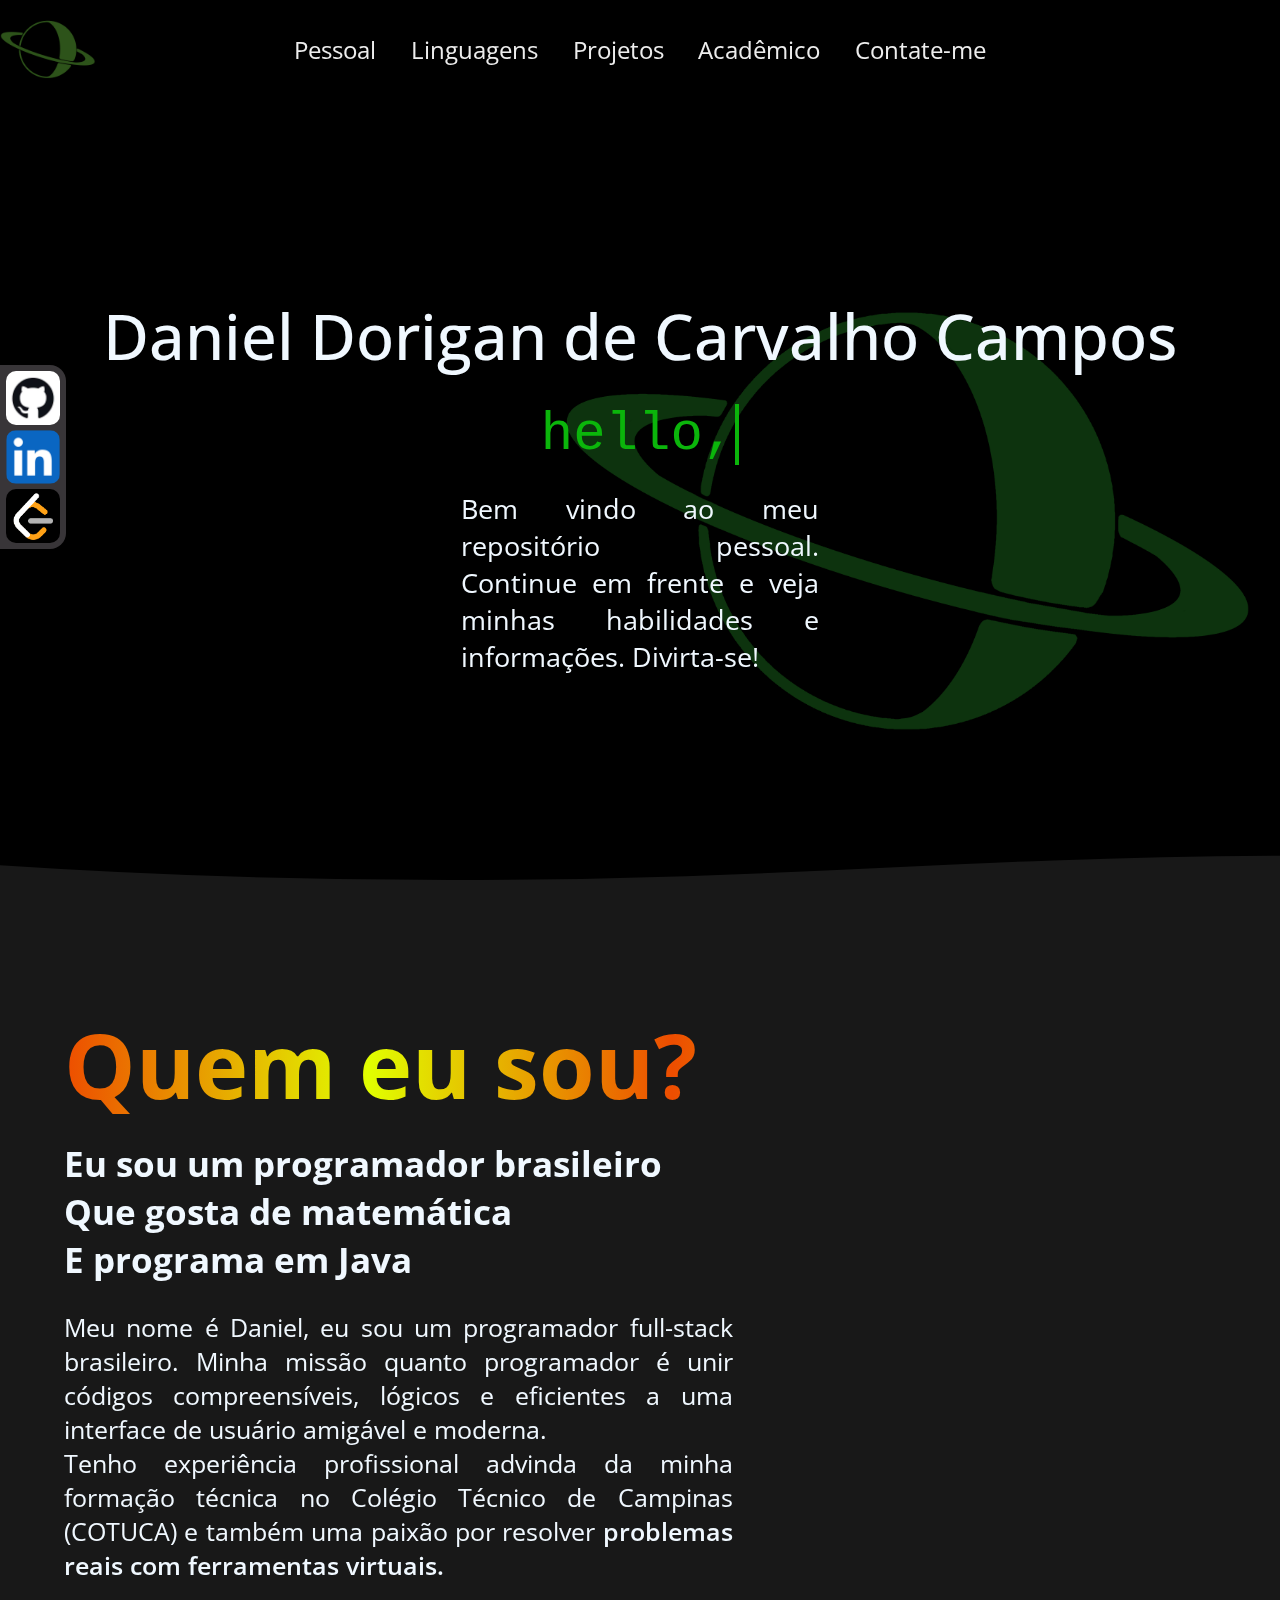
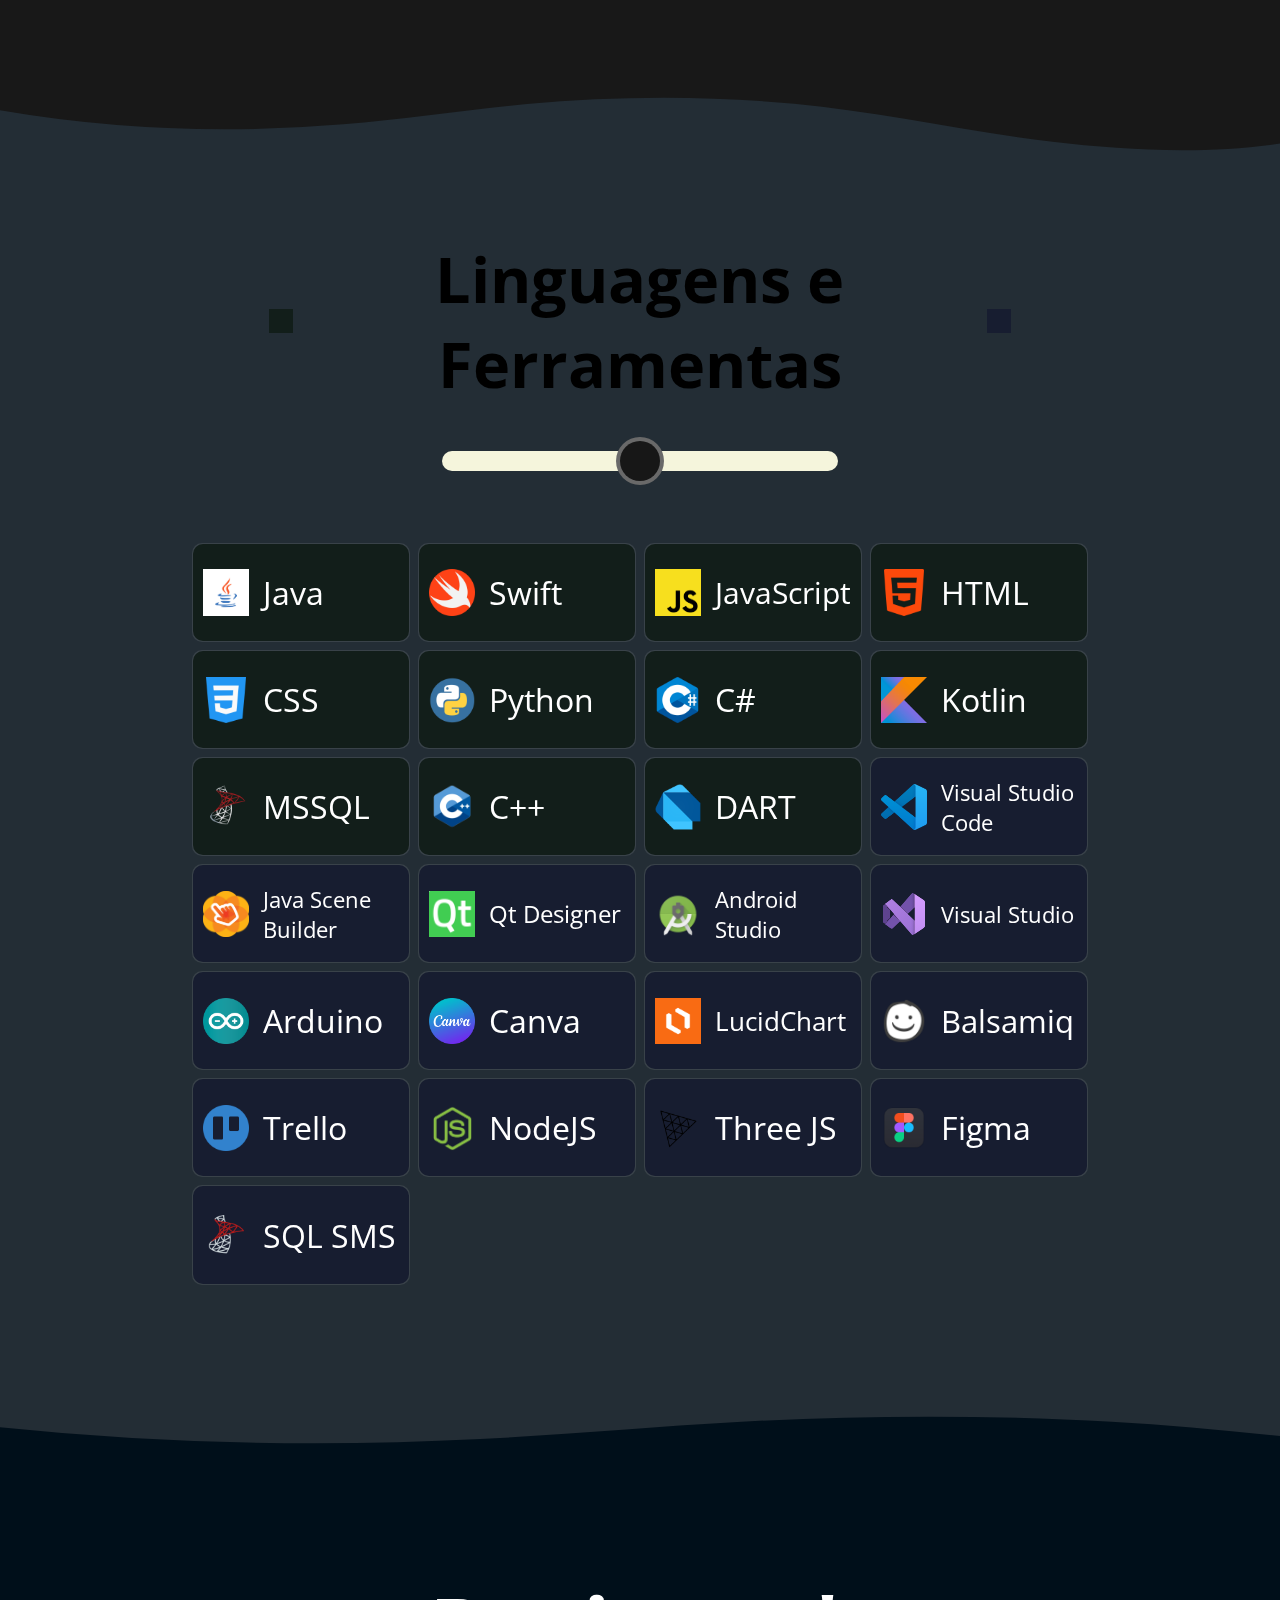
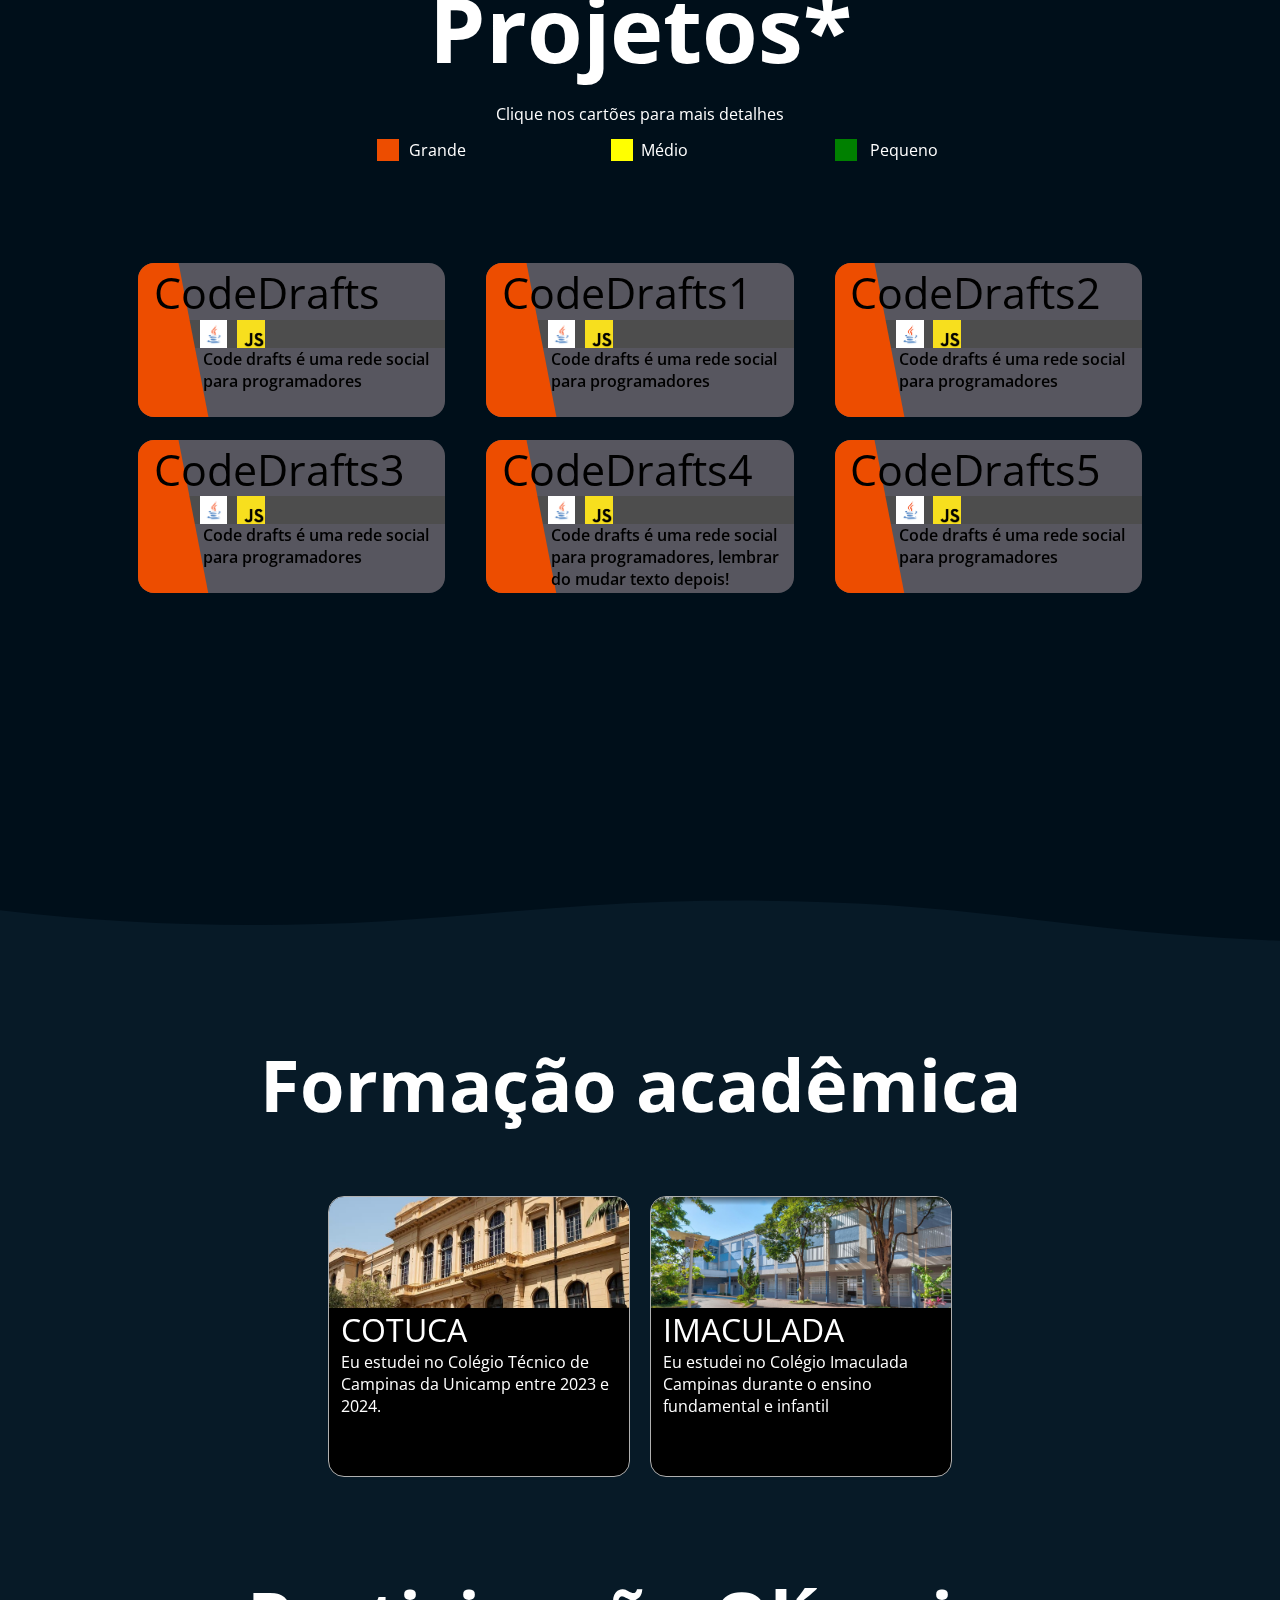
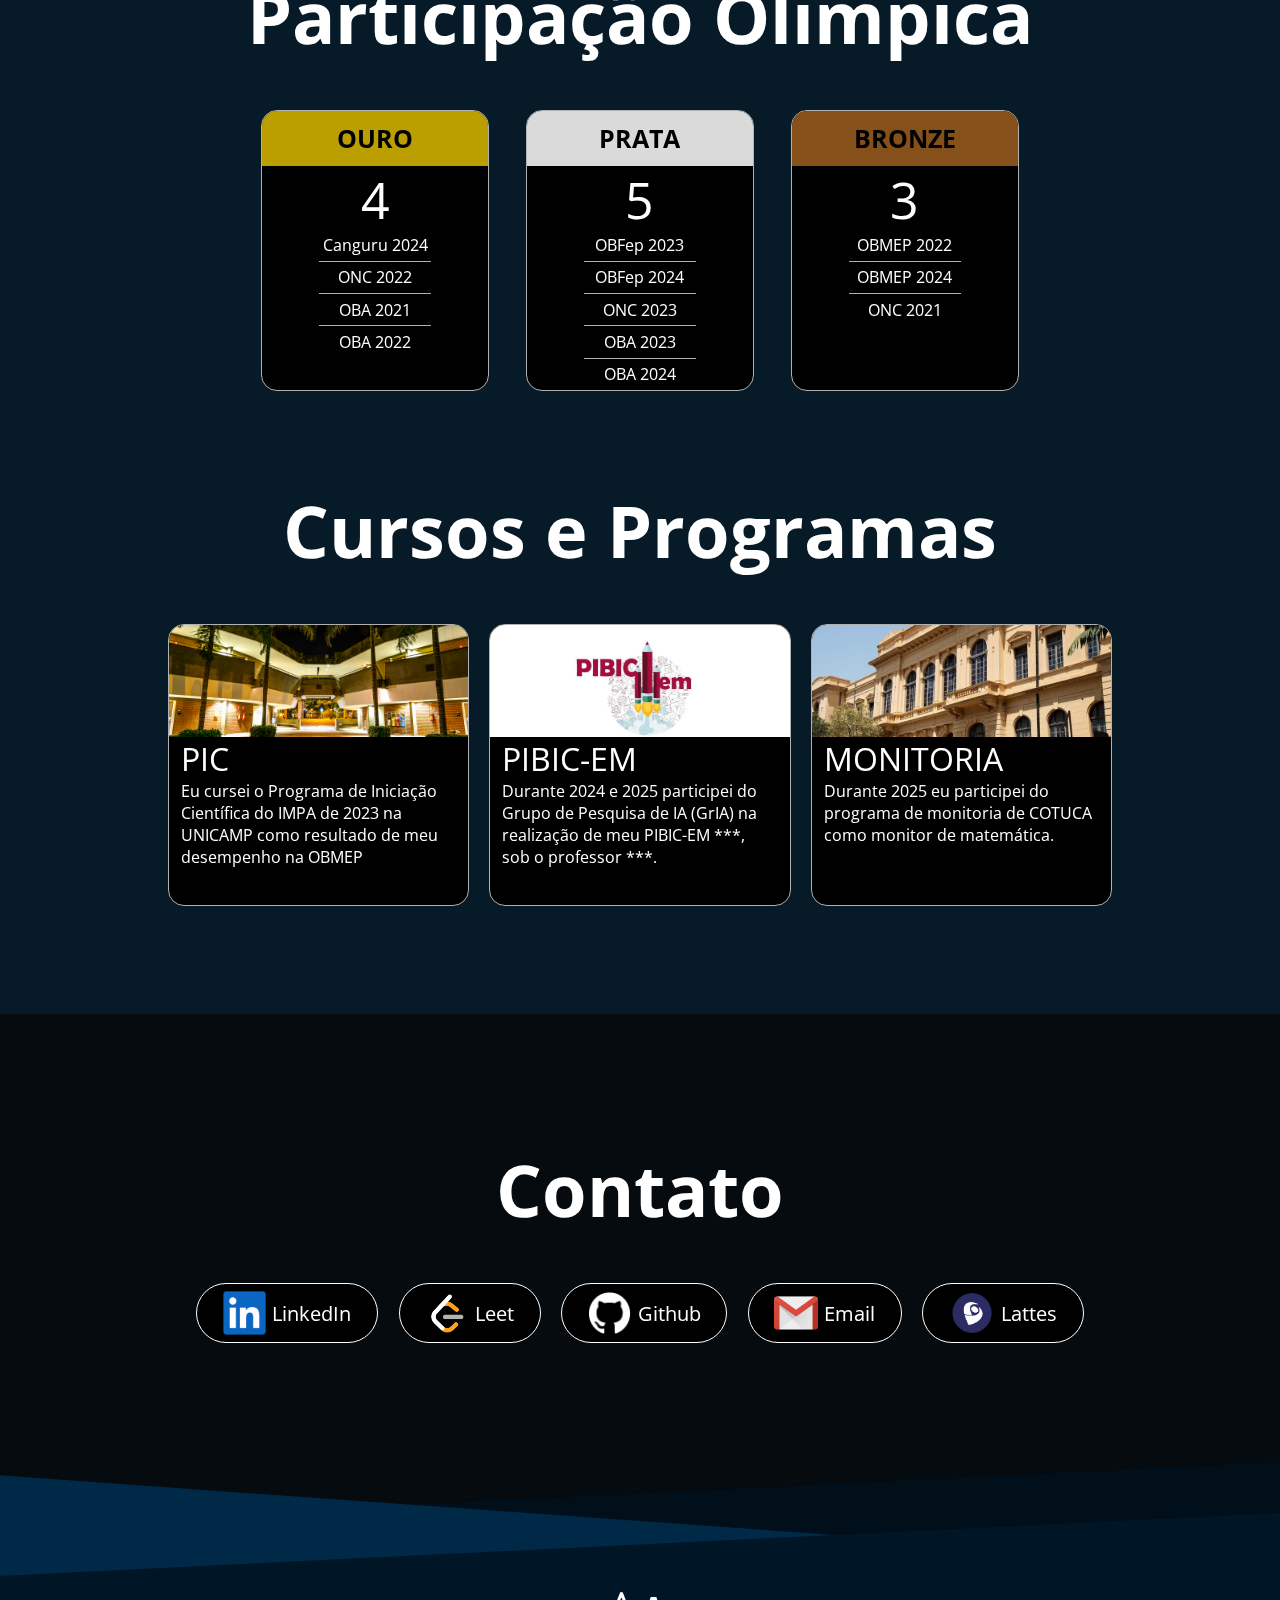
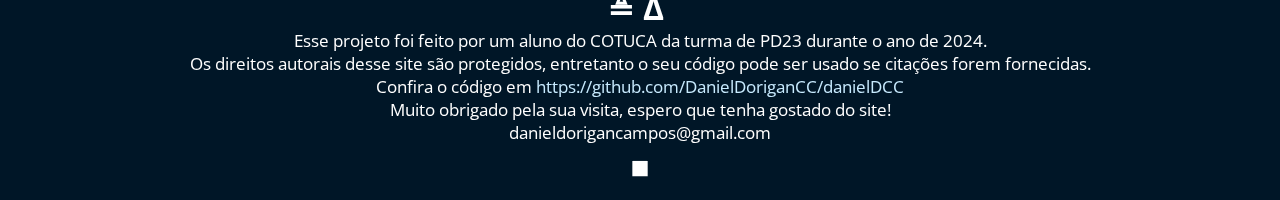
<file: index.html>
<!DOCTYPE html>
<html lang="en">
<head>
    <meta charset="UTF-8">
    <meta name="viewport" content="width=device-width, initial-scale=1.0">
    <title>Redirecionando você</title>
</head>
<body>
    <h1>Haja curiosidade para chegar nessa página</h1>
    <a href="./html/index.html">Vá para a página principal!</a>
    <script src="./redirect.js"></script>

    <!-- se algum dia eu for colocar algum código secreto nesse site, ele será 34314, sinta-se privilegiado por sua curiosidade! -->
</body>
</html>
</file>
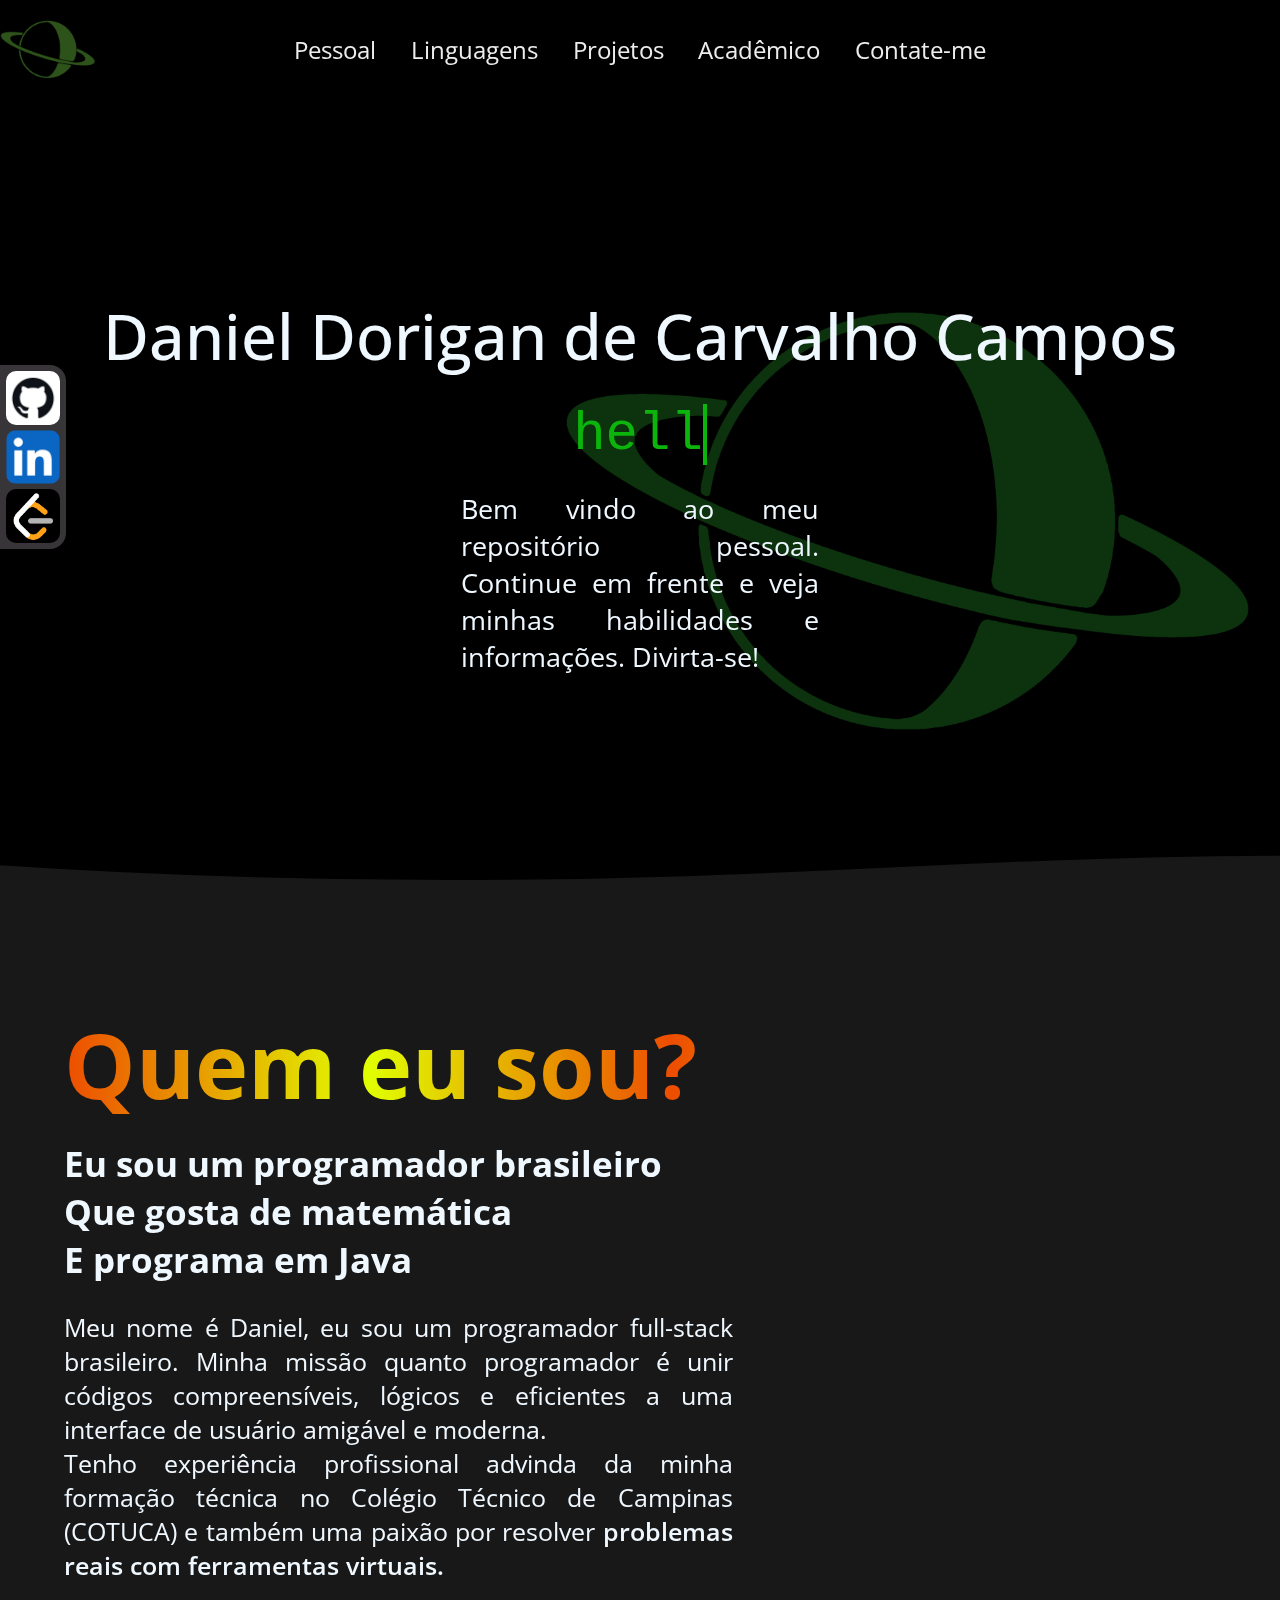
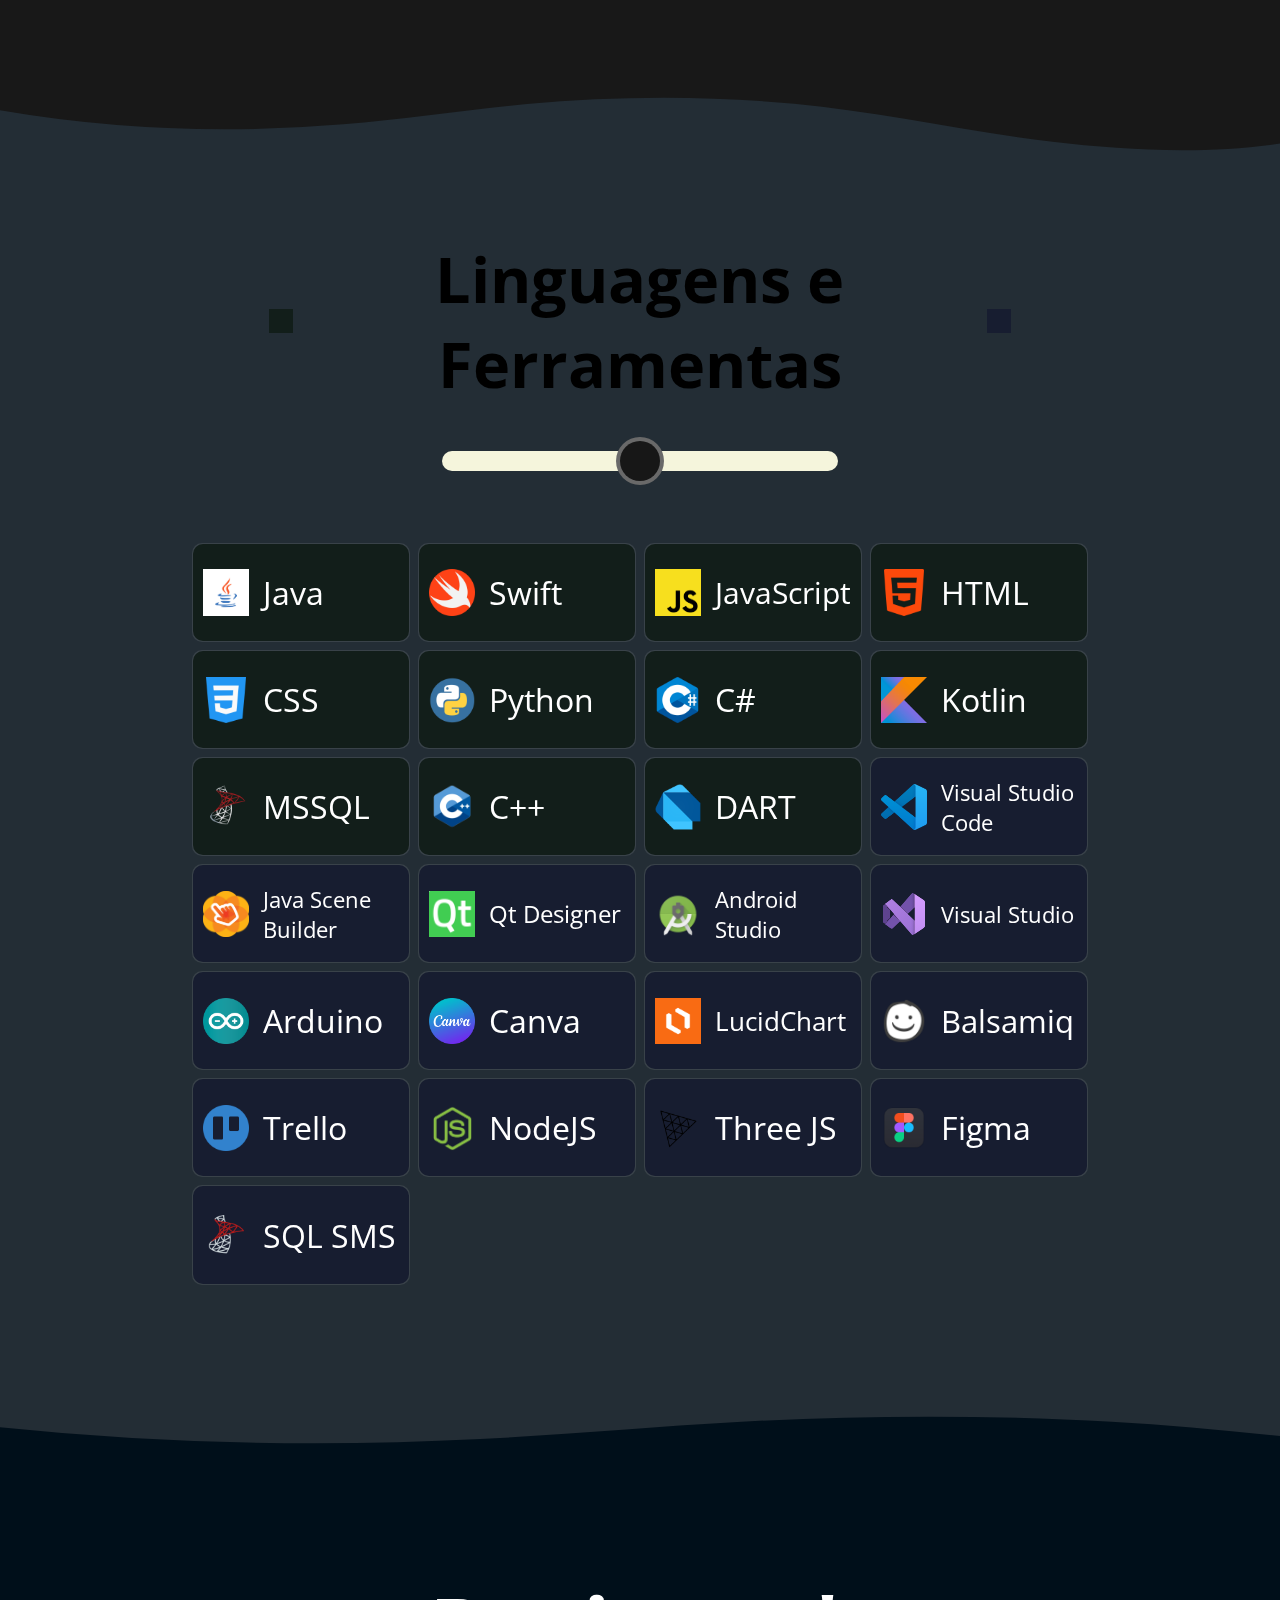
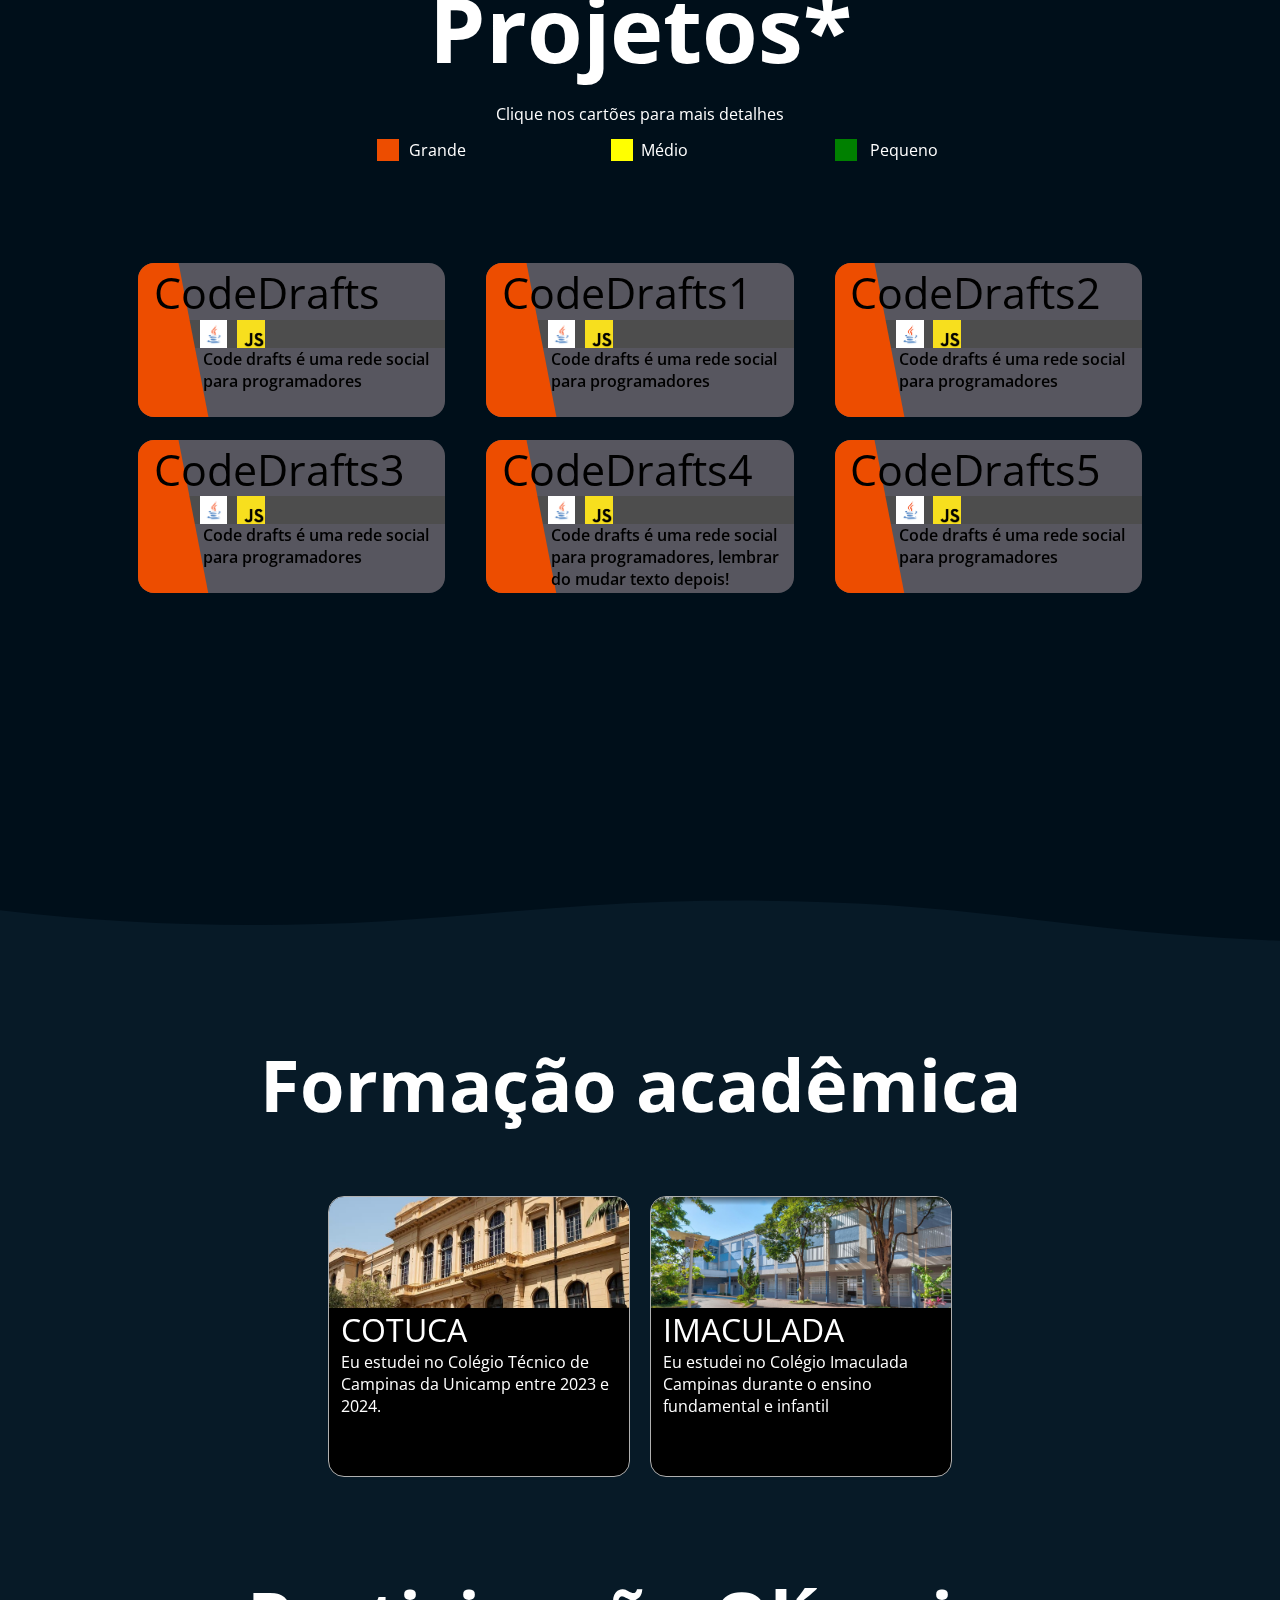
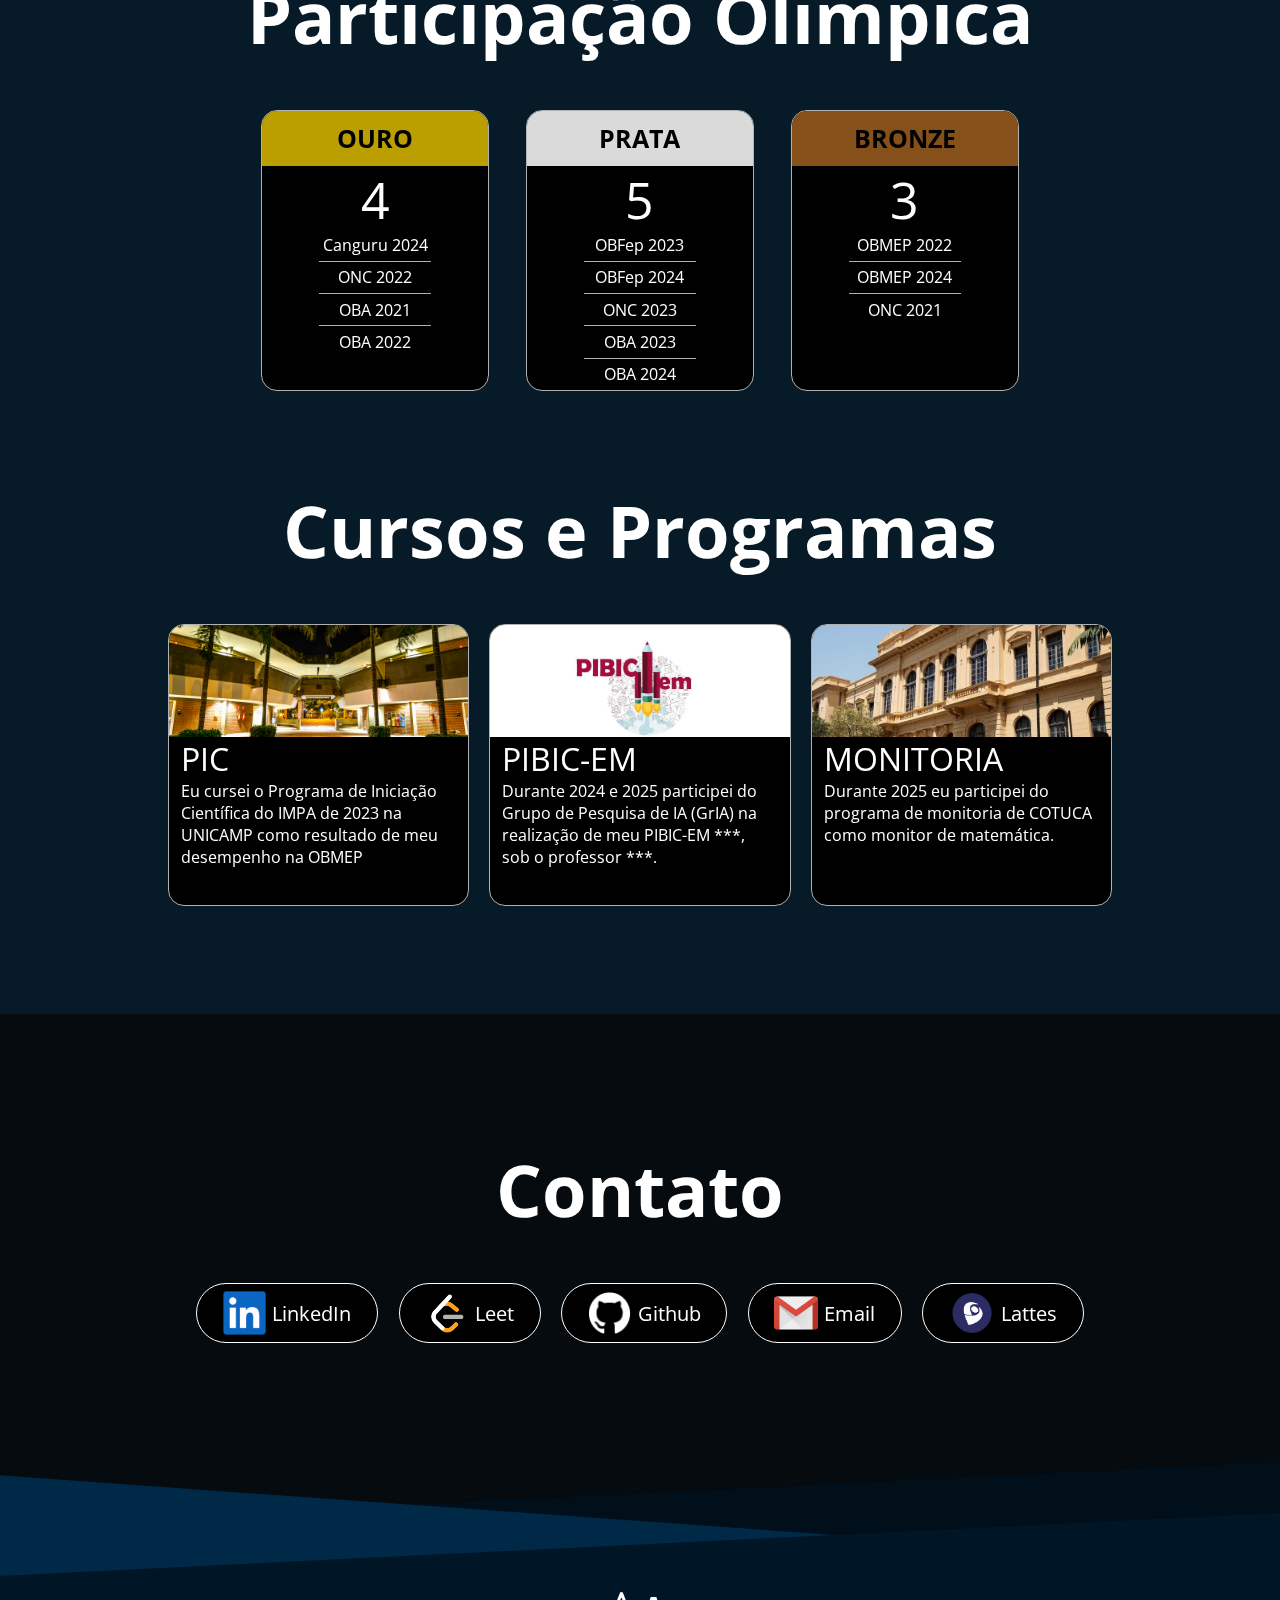
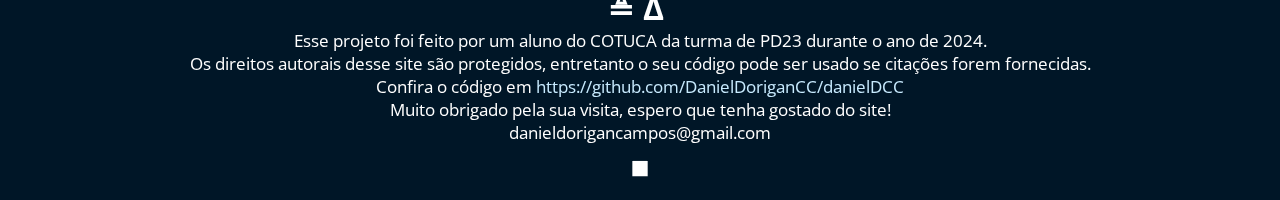
<file: html/index.html>
<!-- melhorar programacao do cursor, tornar mais reutilizável & n aparecer em celular & ver site do ion -> hover --> 
  <!-- melhorar cores e responsibilidade, colocar informações de verdade -> texto n vmin, mas @Media-->
   <!-- a div content aparece entre as div .secao -->
   <!-- title -->
   <!-- title mutável -->
    <!-- compactar imagens -->
     <!-- toolbar em celular -->
      <!-- maior parte dos @media só considera celular mas não computador de baixa resolução: usar aspect ratio ou landscape -->
<!-- lista medalhas aviso -->
<!-- hover over hoverable muda o cursor -->
 <!-- logo melhorar cor, dependendo das configurações do browser fica preto no preto -->

<!DOCTYPE html>
<html lang="pt-br">
<head>
    <meta charset="UTF-8">
    <meta name="viewport" content="width=device-width, initial-scale=1.0">
    <title>Portfólio | Daniel Dorigan</title>

    <meta name="google-site-verification" content="EmFZHYvtuXbvCJeYkpda8KxAQh2Yq2zKNkFBYZ1bv14" />
    <meta name="description" content="Repósitorio pessoal de programação full-stack e webdesign.">
    <meta name="keywords" content="repositório de programação, programação, webdesign, full-stack, cotuca">    <!-- corrigir keywords -->

    <meta name="google-site-verification" content="NL6YnrxyBjOFMqhaoOeT7sOauEiAuzH5OSMnkJgxv18" />
  
    <meta property="og:title" content="Portfólio de Programação e Webdesign">
    <meta property="og:description" content="Repositório de Daniel Dorigan.">
    <meta property="og:image" content="../src/Logo.png">
    <meta property="og:url" content="https://www.DanielDorigan.com/repositorio">

    <link rel="preconnect" href="https://fonts.googleapis.com">
    <link rel="preconnect" href="https://fonts.gstatic.com" crossorigin>
    <link href="https://fonts.googleapis.com/css2?family=Open+Sans:ital,wdth,wght@0,75..100,300;1,75..100,300&display=swap" rel="stylesheet">
    
    <link rel="stylesheet" href="../css/header.css">
    <link rel="stylesheet" href="../css/generico.css">
    <link rel="stylesheet" href="../css/index.css">
    <link rel="stylesheet" href="../css/cursorLF.css">
    
    <link rel="icon" href="../src/Logo.png">
</head>
<body>

    <!-- ideia advinda de https://codepen.io/clementGir/-->

    <div id="cursor" class="cursores orbitante"></div>
    <div id="smallerCursor" class="cursores"></div>


    <header id="header">
        <div id="logoContainer">
            <a href="./index.html">
                <img src="../src/LogoVerde.png" id="logo">
            </a>
        </div>
        
        <ul id="navLinks"> <!-- Texto aumenta, aparece fundo escuro e listra em baixo -->
            <li>
                <a href="#bio">Pessoal</a>
            </li>
            <li>
                <a href="#linguagensEFerramentas">Linguagens</a>
            </li>
            <li>
                <a href="#projetos">Projetos</a>
            </li>
            <li>
                <a href="#formacaoAcademica">Acadêmico</a>
            </li>
            <li>
                <a href="#contato">Contate-me</a>
            </li>
        </ul>

        <div id="spacer"></div>
    </header>

    <div id="content">
        
        <div class="secao" id="introducao"> <!-- adicionar call to action aqui, contato etc-->
            <div id="boxNome">
                <h1 id="nome">Daniel Dorigan de Carvalho Campos</h1>
            </div>

            <p id="hello"></p>
            <p id="introdutorio">Bem vindo ao meu repositório pessoal. Continue em frente e veja minhas habilidades e informações. Divirta-se!</p>

            <img id="logoMovivel" src="../src/LogoVerdeEscuro.png">

            <div id="listaContatoIntroducao">
                <a href="https://github.com/DanielDoriganCC"><img src="../src/github.jpg""> </a>
                <a href="https://www.linkedin.com/in/daniel-dorigan-de-carvalho-campos/"><img src="../src/linkedin.png"></a>
                <a href="https://leetcode.com/u/fT4L19R28o/"><img src="../src/leetcode.png"></a>
            </div>

            <div class="waveDOWN" id="divisor1para2">
                <svg data-name="Layer 1" xmlns="http://www.w3.org/2000/svg" viewBox="0 0 1200 120" preserveAspectRatio="none">
                    <path d="M985.66,92.83C906.67,72,823.78,31,743.84,14.19c-82.26-17.34-168.06-16.33-250.45.39-57.84,11.73-114,31.07-172,41.86A600.21,600.21,0,0,1,0,27.35V120H1200V95.8C1132.19,118.92,1055.71,111.31,985.66,92.83Z" class="shape-fill"></path>
                </svg>
            </div>
        </div>

        
        <div class="secao" id="bio"> 
            
            <div id="bioTextoBox">
                
                <h1 id="bioTitulo"></h1> <!--Quem eu sou?-->

                <div id="respostasBio">
                    <h2>Eu sou um programador brasileiro</h2>

                    <!-- Quando hover, abre menu para ver todos os rotacioandos -->

                    <h2 id="tituloGosta">Que gosta de 
                        <div id="gostosBox">
                        <p class="gostoMudavel"> matemática</p><p class="gostoMudavel"> programação</p><p class="gostoMudavel"> jogos digitais</p><p class="gostoMudavel"> Carl Sagan</p>   <!--Inspirado por damian drygel-->
                        </div>
                    </h2>
                
                    <h2 id="tituloProgramaEm" >E programa em 
                        <div id="programaEmBox">
                            <p class="programaMudavel"> Java</p><p class="programaMudavel"> JavaScript</p><p class="programaMudavel"> Python</p><p class="programaMudavel"> C#</p><p class="programaMudavel"> SQL</p><p class="programaMudavel"> CSS</p><p class="programaMudavel"> HTML</p>
                        </div>
                    </h2>
                </div>


                <p id="bioTexto">
                    Meu nome é Daniel, eu sou um programador full-stack brasileiro. Minha missão quanto programador é unir
                    códigos compreensíveis, lógicos e eficientes a uma interface de usuário amigável e moderna. <br>
                    Tenho experiência profissional advinda da minha formação técnica no Colégio Técnico de Campinas (COTUCA) 
                    e também uma paixão por resolver <span id="textoChique"> problemas reais com ferramentas virtuais.</span>
                </p>

            </div>

            <div id="divisor2para3">
                <svg data-name="Layer 1" xmlns="http://www.w3.org/2000/svg" viewBox="0 0 1200 120" preserveAspectRatio="none">
                    <path d="M985.66,92.83C906.67,72,823.78,31,743.84,14.19c-82.26-17.34-168.06-16.33-250.45.39-57.84,11.73-114,31.07-172,41.86A600.21,600.21,0,0,1,0,27.35V120H1200V95.8C1132.19,118.92,1055.71,111.31,985.66,92.83Z" class="shape-fill"></path>
                </svg>
            </div>

        </div>


        <div class="secao" id="linguagensEFerramentas"> 
            
            <!-- futuramente, adicionar página com informações mais específicas -->
            <!-- grid, quando o mouse passa por cima aumenta o card, quando clica deixa com detalhes bonitinho ->
            react blob -->

            <div id="tituloLinguagensEFerramentas">
                <div class="corTituloLF" style="background-color: #121e1a;"></div>
                <h1>Linguagens e Ferramentas</h1>
                <div class="corTituloLF" style="background-color: #171d30;"></div>
                            
            </div>
            
            <div id="boxCursorLingFerr">
                <div id="espacoExtraLF"></div>
                <div id="cursorLingFerr">
                    <div id="decoracaoCursorLF"></div>
                </div>
            </div>
            <!-- customizar formato? -->

            <!-- 
            ferramentas: #171d30
            linguagens: #121e1a
            original: rgb(23, 23, 23)
            -->

            <!-- créditos da próxima parte à hyperplexed -->

            <div id="cardsLingFerrBox" class="">

                <!-- não está perfeitamente alinhado!!!!!!!!!!!!!! onresize, calc distância à esquerda? -->

                <!-- <div class="cardLingFerr ferramentaBoxLF">
                    <div class="cardLingFerr-content ferramentaLF">
                        <img src="../src/java.png" class="lingFerrBoxImg"> 
                        <div class="lingFerrTitulo">
                            Ferramenta
                        </div>
                    </div>
                </div>
                
                <div class="cardLingFerr linguagemBoxLF">
                    <div class="cardLingFerr-content linguagemLF">
                        <img src="../src/java.png" class="lingFerrBoxImg"> 
                        <div class="lingFerrTitulo">
                            Linguagem
                        </div>
                    </div>
                </div> -->
                
                <div class="cardLingFerr linguagemBoxLF">
                    <div class="cardLingFerr-content linguagemLF">
                        <img src="../src/java.png" class="lingFerrBoxImg">  
                        <div class="lingFerrTitulo">
                            Java
                        </div>
                    </div>
                </div>

                <div class="cardLingFerr linguagemBoxLF">
                    <div class="cardLingFerr-content linguagemLF">
                        <img src="../src/swift.png" class="lingFerrBoxImg">  
                        <div class="lingFerrTitulo">
                            Swift
                        </div>
                    </div>
                </div>
                
                <div class="cardLingFerr linguagemBoxLF">
                    <div class="cardLingFerr-content linguagemLF">
                        <img src="../src/JS.png" class="lingFerrBoxImg"> 
                        <div class="lingFerrTitulo">
                            JavaScript
                        </div>
                    </div>
                </div>
                
                
                <div class="cardLingFerr linguagemBoxLF">
                    <div class="cardLingFerr-content linguagemLF">
                        <img src="../src/html.png" class="lingFerrBoxImg"> 
                        <div class="lingFerrTitulo">
                            HTML
                        </div>
                    </div>
                </div>
                
                
                <div class="cardLingFerr linguagemBoxLF">
                    <div class="cardLingFerr-content linguagemLF">
                        <img src="../src/css-3.png" class="lingFerrBoxImg"> 
                        <div class="lingFerrTitulo">
                            CSS
                        </div>
                    </div>
                </div>
                
                
                <div class="cardLingFerr linguagemBoxLF">
                    <div class="cardLingFerr-content linguagemLF">
                        <img src="../src/python.png" class="lingFerrBoxImg"> 
                        <div class="lingFerrTitulo">
                            Python
                        </div>
                    </div>
                </div>
                
                <div class="cardLingFerr linguagemBoxLF">
                    <div class="cardLingFerr-content linguagemLF">
                        <img src="../src/Csharp.png" class="lingFerrBoxImg"> 
                        <div class="lingFerrTitulo">
                            C#
                        </div>
                    </div>
                </div>
                
                
                <div class="cardLingFerr linguagemBoxLF">
                    <div class="cardLingFerr-content linguagemLF">
                        <img src="../src/Kotlin.png" class="lingFerrBoxImg"> 
                        <div class="lingFerrTitulo">
                            Kotlin
                        </div>
                    </div>
                </div>
                
                
                <div class="cardLingFerr linguagemBoxLF">
                    <div class="cardLingFerr-content linguagemLF">
                        <img src="../src/MSSQL.png" class="lingFerrBoxImg"> 
                        <div class="lingFerrTitulo">
                            MSSQL
                        </div>
                    </div>
                </div>
                
                
                <div class="cardLingFerr linguagemBoxLF">
                    <div class="cardLingFerr-content linguagemLF">
                        <img src="../src/cpp.png" class="lingFerrBoxImg"> 
                        <div class="lingFerrTitulo">
                            C++
                        </div>
                    </div>
                </div>
                
                
                <div class="cardLingFerr linguagemBoxLF">
                    <div class="cardLingFerr-content linguagemLF">
                        <img src="../src/dart.png" class="lingFerrBoxImg"> 
                        <div class="lingFerrTitulo">
                            DART
                        </div>
                    </div>
                </div>
                
                

                <div class="cardLingFerr ferramentaBoxLF">
                    <div class="cardLingFerr-content ferramentaLF">
                        <img src="../src/vscode.png" class="lingFerrBoxImg"> 
                        <div class="lingFerrTitulo">
                            Visual Studio Code
                        </div>
                    </div>
                </div>
                

                <div class="cardLingFerr ferramentaBoxLF">
                    <div class="cardLingFerr-content ferramentaLF">
                        <img src="../src/SceneBuilder.png" class="lingFerrBoxImg"> 
                        <div class="lingFerrTitulo">
                            Java Scene Builder
                        </div>
                    </div>
                </div>
                

                <div class="cardLingFerr ferramentaBoxLF">
                    <div class="cardLingFerr-content ferramentaLF">
                        <img src="../src/qtDesigner.png" class="lingFerrBoxImg"> 
                        <div class="lingFerrTitulo">
                            Qt Designer
                        </div>
                    </div>
                </div>
                

                <div class="cardLingFerr ferramentaBoxLF">
                    <div class="cardLingFerr-content ferramentaLF">
                        <img src="../src/androidStudio.png" class="lingFerrBoxImg"> 
                        <div class="lingFerrTitulo">
                            Android Studio
                        </div>
                    </div>
                </div>
                

                <div class="cardLingFerr ferramentaBoxLF">
                    <div class="cardLingFerr-content ferramentaLF">
                        <img src="../src/MSvisualStudio.svg" class="lingFerrBoxImg"> 
                        <div class="lingFerrTitulo">
                            Visual Studio
                        </div>
                    </div>
                </div>
                

                <div class="cardLingFerr ferramentaBoxLF">
                    <div class="cardLingFerr-content ferramentaLF">
                        <img src="../src/arduino.png" class="lingFerrBoxImg"> 
                        <div class="lingFerrTitulo">
                            Arduino
                        </div>
                    </div>
                </div>
                

                <div class="cardLingFerr ferramentaBoxLF">
                    <div class="cardLingFerr-content ferramentaLF">
                        <img src="../src/Canva.png" class="lingFerrBoxImg"> 
                        <div class="lingFerrTitulo">
                            Canva
                        </div>
                    </div>
                </div>
                

                <div class="cardLingFerr ferramentaBoxLF">
                    <div class="cardLingFerr-content ferramentaLF">
                        <img src="../src/lucidChart.png" class="lingFerrBoxImg"> 
                        <div class="lingFerrTitulo">
                            LucidChart
                        </div>
                    </div>
                </div>
                

                <div class="cardLingFerr ferramentaBoxLF">
                    <div class="cardLingFerr-content ferramentaLF">
                        <img src="../src/balsamiq.png" class="lingFerrBoxImg"> 
                        <div class="lingFerrTitulo">
                            Balsamiq
                        </div>
                    </div>
                </div>
                

                <div class="cardLingFerr ferramentaBoxLF">
                    <div class="cardLingFerr-content ferramentaLF">
                        <img src="../src/trello.png" class="lingFerrBoxImg"> 
                        <div class="lingFerrTitulo">
                            Trello
                        </div>
                    </div>
                </div>
                

                <div class="cardLingFerr ferramentaBoxLF">
                    <div class="cardLingFerr-content ferramentaLF">
                        <img src="../src/nodejs.png" class="lingFerrBoxImg"> 
                        <div class="lingFerrTitulo">
                            NodeJS
                        </div>
                    </div>
                </div>
                
                <div class="cardLingFerr ferramentaBoxLF">
                    <div class="cardLingFerr-content ferramentaLF">
                        <img src="../src/threeJS.png" class="lingFerrBoxImg"> 
                        <div class="lingFerrTitulo">
                            Three JS
                        </div>
                    </div>
                </div>
                
                <div class="cardLingFerr ferramentaBoxLF">
                    <div class="cardLingFerr-content ferramentaLF">
                        <img src="../src/figma.png" class="lingFerrBoxImg"> 
                        <div class="lingFerrTitulo">
                            Figma
                        </div>
                    </div>
                </div>
                
                <div class="cardLingFerr ferramentaBoxLF">
                    <div class="cardLingFerr-content ferramentaLF">
                        <img src="../src/sql-sms.png" class="lingFerrBoxImg"> 
                        <div class="lingFerrTitulo">
                            SQL SMS
                        </div>
                    </div>
                </div>
            </div>

            <div class="custom-shape-divider-bottom-1715785997">
                <svg data-name="Layer 1" xmlns="http://www.w3.org/2000/svg" viewBox="0 0 1200 120" preserveAspectRatio="none">
                    <path d="M985.66,92.83C906.67,72,823.78,31,743.84,14.19c-82.26-17.34-168.06-16.33-250.45.39-57.84,11.73-114,31.07-172,41.86A600.21,600.21,0,0,1,0,27.35V120H1200V95.8C1132.19,118.92,1055.71,111.31,985.66,92.83Z" class="shape-fill"></path>
                </svg>
            </div>
        </div>


<!--  -->


        <div class="secao" id="projetos"> <!-- colocar github aqui -->

            <div id="cabecalhoProjetos">
                <h1 id="tituloProjetos">Projetos*</h1>
                <!-- provavelmente tem a ver com animação, por isso que some no caso 
                  mova o mouse p/ ver o erro-->

                <div id="descricaoProjetos">
                    <p id="informativoProjetos">Clique nos cartões para mais detalhes</p>

                    <div id="boxCoresProjeto">
                        <div class="associacaoCorTamProj"> <div class="corTamanhoProj projcorLaranja"></div> Grande </div>
                        <div class="associacaoCorTamProj"> <div class="corTamanhoProj projcorAmarelo"></div> Médio </div>
                        <div class="associacaoCorTamProj"> <div class="corTamanhoProj projcorVerde"></div> Pequeno </div>
                    </div>
                </div>
            </div>

            <div id="boxCardsProj">

                <div class="blocoProj">

                    <div class="cardProjeto">
                        <div class="corIdentificadoraProj"></div>

                        <div class="tituloCardProj">
                            <p>CodeDrafts</p>
                        </div>

                        <div class="boxIconesProj">
                            <div class="iconeProj iconeJava"></div>
                            <div class="iconeProj iconeJS"></div>
                        </div>

                        <div class="textoProj">
                            <p>Code drafts é uma rede social para programadores</p> <!--mudar texto-->
                        </div>

                        <div class="projRefs">
                            <a href="#" class="botaoProj"><div class="imagemProj githubProj"></div> <p class="btnTextoProj">GITHUB</p></a>
                            <a href="#" class="botaoProj"><div class="imagemProj siteProj"></div> <p class="btnTextoProj">Ver site</p></a>
                        </div>

                    </div>

                </div>


                <div class="blocoProj">

                    <div class="cardProjeto">
                        <div class="corIdentificadoraProj"></div>

                        <div class="tituloCardProj">
                            <p>CodeDrafts1</p>
                        </div>

                        <div class="boxIconesProj">
                            <div class="iconeProj iconeJava"></div>
                            <div class="iconeProj iconeJS"></div>
                        </div>

                        <div class="textoProj">
                            <p>Code drafts é uma rede social para programadores</p> <!--mudar texto-->
                        </div>

                        <div class="projRefs">
                            <a href="#" class="botaoProj"><div class="imagemProj githubProj"></div> <p class="btnTextoProj">GITHUB</p></a>
                            <a href="#" class="botaoProj"><div class="imagemProj siteProj"></div> <p class="btnTextoProj">Ver site</p></a>
                        </div>

                    </div>

                </div>


                <div class="blocoProj">

                    <div class="cardProjeto">
                        <div class="corIdentificadoraProj"></div>

                        <div class="tituloCardProj">
                            <p>CodeDrafts2</p>
                        </div>

                        <div class="boxIconesProj">
                            <div class="iconeProj iconeJava"></div>
                            <div class="iconeProj iconeJS"></div>
                        </div>

                        <div class="textoProj">
                            <p>Code drafts é uma rede social para programadores</p> <!--mudar texto-->
                        </div>

                        <div class="projRefs">
                            <a href="#" class="botaoProj"><div class="imagemProj githubProj"></div> <p class="btnTextoProj">GITHUB</p></a>
                            <a href="#" class="botaoProj"><div class="imagemProj siteProj"></div> <p class="btnTextoProj">Ver site</p></a>
                        </div>

                    </div>

                </div>


                <div class="blocoProj">

                    <div class="cardProjeto">
                        <div class="corIdentificadoraProj"></div>

                        <div class="tituloCardProj">
                            <p>CodeDrafts3</p>
                        </div>

                        <div class="boxIconesProj">
                            <div class="iconeProj iconeJava"></div>
                            <div class="iconeProj iconeJS"></div>
                        </div>

                        <div class="textoProj">
                            <p>Code drafts é uma rede social para programadores</p> <!--mudar texto-->
                        </div>

                        <div class="projRefs">
                            <a href="#" class="botaoProj"><div class="imagemProj githubProj"></div> <p class="btnTextoProj">GITHUB</p></a>
                            <a href="#" class="botaoProj"><div class="imagemProj siteProj"></div> <p class="btnTextoProj">Ver site</p></a>
                        </div>

                    </div>

                </div>


                <div class="blocoProj">

                    <div class="cardProjeto">
                        <div class="corIdentificadoraProj"></div>

                        <div class="tituloCardProj">
                            <p>CodeDrafts4</p>
                        </div>

                        <div class="boxIconesProj">
                            <div class="iconeProj iconeJava"></div>
                            <div class="iconeProj iconeJS"></div>
                        </div>

                        <div class="textoProj">
                            <p>Code drafts é uma rede social para programadores, lembrar do mudar texto depois!</p> <!--mudar texto-->
                        </div>

                        <div class="projRefs">
                            <a href="#" class="botaoProj"><div class="imagemProj githubProj"></div> <p class="btnTextoProj">GITHUB</p></a>
                            <a href="#" class="botaoProj"><div class="imagemProj siteProj"></div> <p class="btnTextoProj">Ver site</p></a>
                        </div>

                    </div>

                </div>



                <div class="blocoProj">

                    <div class="cardProjeto">
                        <div class="corIdentificadoraProj"></div>

                        <div class="tituloCardProj">
                            <p>CodeDrafts5</p>
                        </div>

                        <div class="boxIconesProj">
                            <div class="iconeProj iconeJava"></div>
                            <div class="iconeProj iconeJS"></div>
                        </div>

                        <div class="textoProj">
                            <p>Code drafts é uma rede social para programadores</p> <!--mudar texto-->
                        </div>

                        <div class="projRefs">
                            <a href="#" class="botaoProj"><div class="imagemProj githubProj"></div> <p class="btnTextoProj">GITHUB</p></a>
                            <a href="#" class="botaoProj"><div class="imagemProj siteProj"></div> <p class="btnTextoProj">Ver site</p></a>
                        </div>

                    </div>

                </div>



            </div>


            <div class="custom-shape-divider-bottom-1722643387">
                <svg data-name="Layer 1" xmlns="http://www.w3.org/2000/svg" viewBox="0 0 1200 120" preserveAspectRatio="none">
                    <path d="M985.66,92.83C906.67,72,823.78,31,743.84,14.19c-82.26-17.34-168.06-16.33-250.45.39-57.84,11.73-114,31.07-172,41.86A600.21,600.21,0,0,1,0,27.35V120H1200V95.8C1132.19,118.92,1055.71,111.31,985.66,92.83Z" class="shape-fill"></path>
                </svg>
            </div>
            
        </div>

        <!-- melhorar qualidade da foto -->
        <div class="secao" id="formacaoAcademica">
            <h1>Formação acadêmica</h1>
                <div id="colegiosBox">
                    <div id="COTUCA" class="colegio">
                        <div class="fotoColegio" id="imgCotuca"></div>
                        <div class="nomeColegio">COTUCA</div>
                        <div class="descricaoColegio">Eu estudei no Colégio Técnico de Campinas da Unicamp entre 2023 e 2024.</div>
                    </div>
                    <div id="Imaculada" class="colegio">
                        <div class="fotoColegio"  id="imgImaculada"></div>
                        <div class="nomeColegio">IMACULADA</div>
                        <div class="descricaoColegio">Eu estudei no Colégio Imaculada Campinas durante o ensino fundamental e infantil </div>
                    </div>
                </div>

                <!-- Convocação para a 45ᵃ OBM 
                    PIBIC-EM:  “Uma abordagem de aprendizado de máquinas para predição da evasão escolar”
                    colocar glossário de cada olimpíada

                    somente referente ao EM 
                -->

            <h1>Participação Olímpica</h1>
                <div id="boxParticipacaoOlimpica">
                    <div class="cardMedalha" id="cardMOuro">
                        <div class="iconeMedalhaBox" id="iconeMedalhaOuro">
                            OURO
                        </div>
                        <div class="numMedalha">
                            4
                        </div>
                        <div class="listaMedalhas">
                            <div class="itemListaMedalhas">
                                Canguru 2024 
                            </div>
                            <div class="borderListaMedalhas"></div>

                            <div class="itemListaMedalhas">
                                ONC 2022
                            </div>
                            <div class="borderListaMedalhas"></div>

                            <div class="itemListaMedalhas">
                                OBA 2021
                            </div>
                            <div class="borderListaMedalhas"></div>

                            <div class="itemListaMedalhas">
                                OBA 2022
                            </div>
                        </div>
                    </div>

                    <div class="cardMedalha" id="cardMPrata">
                        <div class="iconeMedalhaBox" id="iconeMedalhaPrata">
                            PRATA
                        </div>
                        <div class="numMedalha">
                            5
                        </div>
                        <div class="listaMedalhas">
                            <div class="itemListaMedalhas">
                                OBFep 2023
                            </div>
                            <div class="borderListaMedalhas"></div>
                            <div class="itemListaMedalhas">
                                OBFep 2024
                            </div>
                            <div class="borderListaMedalhas"></div>
                            <div class="itemListaMedalhas">
                                ONC 2023
                            </div>
                            <div class="borderListaMedalhas"></div>
                            <div class="itemListaMedalhas">
                                OBA 2023
                            </div>
                            <div class="borderListaMedalhas"></div>
                            <div class="itemListaMedalhas">
                                OBA 2024
                            </div>
                        </div>
                    </div>

                    <div class="cardMedalha" id="cardMBronze">
                        <div class="iconeMedalhaBox" id="iconeMedalhaBronze">
                            BRONZE
                        </div>
                        <div class="numMedalha">
                            3
                        </div>
                        <div class="listaMedalhas">
                            <div class="itemListaMedalhas">
                                OBMEP 2022
                            </div>
                            <div class="borderListaMedalhas"></div>
                            <div class="itemListaMedalhas">
                                OBMEP 2024
                            </div>
                            <div class="borderListaMedalhas"></div>
                            <div class="itemListaMedalhas">
                                ONC 2021
                            </div>
                        </div>
                    </div>
                </div>

                <!-- diminuir padding do h1 -->
            <h1>Cursos e Programas</h1>
                <div id="boxCursos">
                    
                    <div id="PIC" class="colegio">
                        <div class="fotoColegio"  id="imgPIC"></div>
                        <div class="nomeColegio">PIC</div>
                        <div class="descricaoColegio">Eu cursei o Programa de Iniciação Científica do IMPA de 2023 na UNICAMP como resultado de meu desempenho na OBMEP </div>
                    </div>
                    
                    <div id="PIBIC-EM" class="colegio">
                        <div class="fotoColegio"  id="imgPIBIC"></div>
                        <div class="nomeColegio">PIBIC-EM</div>
                        <div class="descricaoColegio"> Durante 2024 e 2025 participei do Grupo de Pesquisa de IA (GrIA) na realização de meu PIBIC-EM ***, sob o professor ***. </div>
                    </div>
                    
                                        
                    <div id="MONITORIA" class="colegio">
                        <div class="fotoColegio"  id="imgMONITORIA"></div>
                        <div class="nomeColegio">MONITORIA</div>
                        <div class="descricaoColegio"> Durante 2025 eu participei do programa de monitoria de COTUCA como monitor de matemática. </div>
                    </div>
                </div>
        </div>


        
       <!-- <div class="secao" id="eventos">
            olimpiadas, palestras 
        </div> -->


        <div class="secao" id="contato">
            <!-- contato e contrato
            github, Leet, Linkedin, Currículo lates, email -->

            <h1>Contato</h1>


            <!-- wrapper? -->
            <div id="contatosBOX">
                <a href="https://www.linkedin.com/in/daniel-dorigan-de-carvalho-campos/" target="_blank">
                    <div class="contatoCard">
                        <img src="../src/linkedin.png" class="iconeContato">
                        <div class="nomeContato">LinkedIn</div>
                    </div>
                </a>
                <a href="https://leetcode.com/u/fT4L19R28o/" target="_blank">
                    <div class="contatoCard">
                        <img src="../src/leetcode.png" class="iconeContato">
                        <div class="nomeContato">Leet</div>
                    </div>
                </a>
                <a href="https://github.com/DanielDoriganCC" target="_blank">
                    <div class="contatoCard">
                        <img src="../src/githubTransparente.png" class="iconeContato" style="filter:invert()">
                        <div class="nomeContato">Github</div>
                    </div>
                </a>
                <a href="mailto:danieldorigancampos@gmail.com" target="_blank">
                    <div class="contatoCard">
                        <img src="../src/email.png" class="iconeContato">
                        <div class="nomeContato">Email</div>
                    </div>
                </a>
                <a href="http://lattes.cnpq.br/4564200868110793" target="_blank">
                    <div class="contatoCard">
                        <img src="../src/lattes.png" class="iconeContato">
                        <div class="nomeContato">Lattes</div>
                    </div>
                </a>
            </div>

            <!-- 

             -->


             <div class="custom-shape-divider-bottom-1">
                <svg data-name="Layer 1" xmlns="http://www.w3.org/2000/svg" viewBox="0 0 1200 120" preserveAspectRatio="none">
                    <path d="M1200 120L0 16.48 0 0 1200 0 1200 120z" class="shape-fill"></path>
                </svg>
            </div>
            <div class="custom-shape-divider-bottom-2">
                <svg data-name="Layer 1" xmlns="http://www.w3.org/2000/svg" viewBox="0 0 1200 120" preserveAspectRatio="none">
                    <path d="M1200 120L0 16.48 0 0 1200 0 1200 120z" class="shape-fill"></path>
                </svg>
            </div>
            <div class="custom-shape-divider-bottom-3">
               <svg data-name="Layer 1" xmlns="http://www.w3.org/2000/svg" viewBox="0 0 1200 120" preserveAspectRatio="none">
                   <path d="M1200 120L0 16.48 0 0 1200 0 1200 120z" class="shape-fill"></path>
               </svg>
           </div>





        </div>

         <!-- 
        github
    
    
        assinar seu nome que passou aqui
    
        <div> ansiosa para quem chegou ao final da página rápido demais
    -->
        

    </div>


    <footer>

        <div id="contentFooter">
            <div id="assinatura">≜Δ</div>
            <div id="informativoFooter">
                Esse projeto foi feito por um aluno do COTUCA da turma de PD23 durante o ano de 2024. <br>
                Os direitos autorais desse site são protegidos, entretanto o seu código pode ser usado se citações forem fornecidas.<br>
                Confira o código em <a href="https://github.com/DanielDoriganCC/danielDCC" target="_blank" >https://github.com/DanielDoriganCC/danielDCC</a><br>
                Muito obrigado pela sua visita, espero que tenha gostado do site!<br>
                <a href="mailto:danieldorigancampos@gmail.com" style="color: white;">
                    danieldorigancampos@gmail.com
                </a>
            </div>

            <div id="conclusao">■</div>
        </div>
    </footer>
    

    <script src="../js/contrairHeader.js"></script>
    <script src="../js/displayHello.js"></script>
    <script src="../js/moverLogo.js"></script>

    <script src="../js/textoPulante.js"></script>
    <script src="../js/geradorDeLetrasSpan.js"></script>
    <script src="../js/geradorDePalavrasSpan.js"></script>

    <script src="../js/palavrasAlternantes.js"></script>

    <script src="../js/cursor.js"></script>
    <script src="../js/cursorOrbitante.js"></script>

    <script src="../js/backCursorLingFerr.js"></script>

    <script src="../js/cardProjetosClicado.js"></script>

    <script src="../js/cursorLF.js"></script>

    <script src="../js/tamanhoTextoLF.js"></script>
</body>
</html>
</file>
<file: css/header.css>
#header{ 
    background: #00000082;
    backdrop-filter: blur(0.12em);

    height: 11vh;
    width: 100vw;

    display: flex;
    justify-content: space-between;

    position: fixed;

    transition: 0.5s;

    z-index: 30;
}

#logoContainer{
    height: 100%;
    width: 20vw;

    display: flex;
    align-items: center;
}

#logoContainer a {
    height: 100%;
    width: 100%;
}

#logo{
    /* width: 85%; */

    height: 100%;

    user-select: none;
    -webkit-user-drag: none;

}

#navLinks{
    /* background-color: #0ce217; */
    height: 100%;
    width: 86%; 

    padding: 0;
    margin: 0;

    gap: 4%;

    display: flex;
    flex-direction: row;
    align-items: center;
    justify-content: center;
}

#navLinks li{
    list-style: none;
    font-size: 1.5rem;
    font-family: math;
}

#navLinks li a{
    color: #ededed;

    position: relative;
    display: flex;

    text-decoration: none;
}

/* 
#navLinks li a:visited{
    
} */

#navLinks li a::before {
    content: "";
    position: absolute;
    width: 100%;
    height: 2px;
    bottom: 0;
    left: 0;
    background-color: #ededed;
    transform: scaleX(0); /* Inicalmente de tamanho nulo */
    transform-origin: bottom right;
    transition: transform 0.5s ease;
}

#navLinks li a:hover::before {
    transform: scaleX(1); /* Tamanho máximo no hover */
    transform-origin: bottom left;
}

#navLinks li a:active{
    color: red;
}

#spacer{
    height: 100%;
    width: 20vw;
}
</file>
<file: css/generico.css>
:root{
    --principal: #0e88eb;

}

* {
    padding: 0;
    margin: 0;

    font-family: "Open Sans", sans-serif;

    cursor: none;
}

body{
    overflow-y: hidden;
    overflow-x: hidden;
}

::-webkit-scrollbar {
    width: 0.9vw;
    background: antiquewhite;
}
::-webkit-scrollbar-thumb {
    background: #696969;
}
::-webkit-scrollbar-track {
    box-shadow: inset 0 0 3px #0e88eb;
}

.cursores{
    pointer-events: none;
    aspect-ratio: 1 / 1;
    position: fixed;
    z-index: 50;

    background: transparent;
    backdrop-filter: invert(1);

    border-radius: 100%;

    top: -100%;
    left: -100%;
}

#cursor {
    width: 2vw;
    transition: translate 0.5s linear;
} 

#smallerCursor{
    width: 1vw;
}


a {
    text-decoration: none;
}
</file>
<file: css/index.css>
/* header logo movível e cores dos projetos estão deixando o site cortado */
/* custom shape divider class */

html{
    overflow-x: hidden;
    scroll-behavior: smooth;
}

#content{
    display: flex;
    flex-direction: column;

    width: 100vw;
}

.secao{
    height: 100vh;
    width: 100%;

    background-color: black;
    position: relative;
}

.waveDOWN {
    position: absolute;
    bottom: 0;
    left: 0;
    width: 100%;
    overflow: hidden;
    line-height: 0;
}

.waveDOWN svg {
    position: relative;
    display: block;
    width: calc(200% + 1.3px);
    height: 45px;
}

.waveDOWN .shape-fill {
    fill: #000000;
}

#introducao {
    display: flex;
    align-items: center;
    flex-direction: column;
    
    transition: all 0.1s linear;
    /* ANOTAÇÃO! Usar transform rotate pq ele é irado!  */

    border: 0;
}

#listaContatoIntroducao{
    position: absolute;
    bottom: 39%;
    left: 0;
    z-index: 2;

    height: 19vh;

    padding: 0.5%;
    padding-left: 0.45%;
    padding-right: 0.45%;

    background-color: #cabeca47;

    display: flex;
    flex-direction: column;
    justify-content: center;
    gap: 3%;

    border-radius: 0% 1rem 1rem 0%;
}


#listaContatoIntroducao a, #listaContatoIntroducao img{
    height: 6vh;
    aspect-ratio: 1/1;
    border-radius: 10px;
}

#logoMovivel {
    height: 80%;
    position: absolute;
    top: 50vh;
    right: 0vw;
    z-index: 1;

    translate: 0% -40%;

    -webkit-user-drag: none;
    user-select: none;

    transition: transform 0.15s 0s linear, top 0.15s 0s linear;
}

/* atenção, a distância da imagem para o topo da tela depende do tamanho da própria imagem, por isso se subtrai a metade de sua altura no translate */


#introducao #nome, #hello, #introdutorio {
    animation-name: showFirst;
    animation-duration: 1.5s;
    animation-delay: 0.1s;
    z-index: 2;
}


@keyframes showFirst{
    0%{
        opacity: 0;
    }

    100%{
        opacity: 1;
    }
}

#boxNome{
    display: flex;
    height: 42vh;
    align-items: flex-end;
}

#introducao #nome{
    color: aliceblue;
    font-size: 7vmin;
    text-align: center;

    font-weight: 500;
}

#hello {
    /* Add styles for the text */
    font-size: 6vmin;
    font-family: monospace;
    color:rgb(11, 181, 11);

    white-space: pre-wrap;

    margin-top: 2%;
    margin-bottom: 2%;
}

#hello::after {
    content: ' ';
    position: relative;
    top: 0;
    right: 0;
    display: inline-block;
    width: 4px;
    height: 100%;
    background-color: rgb(11, 181, 11);

    animation-name: blink;
    animation-duration: 0.5s;
    animation-delay: 0.3s;
    animation-iteration-count: infinite;
    animation-direction: alternate;
}

@keyframes blink {
    0% {
        opacity: 1;
    }
    
    30% {
        opacity: 1;
    }

    100% {
        opacity: 0;
    }
}


#introdutorio {
    color: aliceblue;
    width: 28%;
    /* text-wrap: balance; */
    text-align: justify;

    font-size: 3vmin;
}

/* xxxxxxxxxxxxxxxxxxxxxxxxxxxxxxxxxxxxxxxxxxxxxxx */

/* lembrete: há como optimizar esse código, so rodar palvras quando observado (calcular posição mesmo fora?) */
/* melhorar classes e ids dos textos alternantes */

#divisor1para2 .shape-fill  {
    fill: #181818;
}

#bio{
    background-color: #181818;
    height: 95vh;
    position: relative;
}

#bioTextoBox{
    margin: 0vh 0 0 5vw;
    position: relative;
    z-index: 2;

    color: aliceblue;
}

#bioTitulo{
    font-size: 10vmin;

    background: linear-gradient(to right, rgb(237 77 0), rgb(225 255 0), rgb(237 77 0));
    background-clip: text !important;
    -webkit-text-fill-color: transparent !important; /*sem isso fica bonito tbm*/

    background-size: 50%;

    /* animation-name: mudarFundoLetra;
    animation-duration: 2s;
    animation-delay: 0.3s;
    animation-iteration-count: infinite; */
    animation: mudarFundoLetra 1s 0.3s linear infinite;

    margin-bottom: 1.5vh;

    height: 25vh;
    display: flex;
    align-items: flex-end;
}

@keyframes mudarFundoLetra{
    from{
        background-position: 0%;
    }
    to{
        background-position: 100%;

    }
}

#respostasBio{
    margin-bottom: 3vh;
    font-size: 2.6vmin;
}

#bioTexto{
    font-size: 2.8vmin;
    width: 55%;
    text-align: justify;
}

#textoChique{
    font-weight: 600;
}

.letras-da-palavra{
    white-space: pre-wrap;
}

.letraPulando{
    animation: pularLetra 0.6s 0.3s ease-in-out;
    animation-delay: 0.5s;
    white-space: pre-wrap;
}

@keyframes pularLetra {
    0%{
        margin-bottom: 0vh;
    }
    50%{
        margin-bottom: 4vh;
    }
    100%{
        margin-bottom: 0vh;
    }
}

#tituloGosta, #tituloProgramaEm{
    display: flex;
}

/* palavrasAlternantes */

#gostosBox, #programaEmBox{
    display: flex;
    white-space: pre-wrap;
}

/* se quiser coloca overflow hidden */
.gostoMudavel, .programaMudavel{
    position: absolute;
    transform: rotateX(0deg);
    translate: 0 0;

    opacity: 0;

    animation-delay: 0s;
    animation-duration: 0.5s;
    animation-timing-function: linear;
    animation-iteration-count: 1;
}

.ateMetade{
    animation-name: animaRotacionarMeio, animaMoverMeio;
    opacity: 1;
}

.ateSair{
    animation-name: animaRotacionarSair, animaMoverSair;
    opacity: 1;
}


/* entrar */

@keyframes animaRotacionarMeio {
    0% {
        transform: rotateX(90deg);
    }

    100% {
        transform: rotateX(0);
    }
}

@keyframes animaMoverMeio {
    0% {
        translate: 0 -2vh;
    }

    100% {
        translate: 0 0vh;
    }
}

/* sair */

@keyframes animaRotacionarSair {
    0% {
        transform: rotateX(360deg);
    }

    100% {
        transform: rotateX(270deg);
    }
}


@keyframes animaMoverSair {
    0%{
        translate: 0 0vh;
    }

    100% {
        translate: 0 2vh;
    }
}

/* ver classe wavedown evitar repetição corrigir */

#divisor2para3 {
    position: absolute;
    bottom: 0;
    left: 0;
    width: 100%;
    overflow: hidden;
    line-height: 0;
}

#divisor2para3 svg {
    position: relative;
    display: block;
    width: calc(100% + 1.3px);
    height: 58px;
}

#divisor2para3 .shape-fill {
    fill: #232D35;
}

/* */

/* Linguagem e ferramentas */

/*  */

/* VER TAMANHO ADAPTÁVEL DA LUZ */

#linguagensEFerramentas{
    background-color: #232d35;

    display: flex;
    
    flex-direction: column;
    align-items: center;

    height: auto;
    padding-bottom: 20vh;
    /* corrigir height depois */
}

#tituloLinguagensEFerramentas{
    margin-top: 9vh;
    margin-bottom: 5vh;

    text-align: center;

    display: flex;
    align-items: center;

    width: 58vw;
    justify-content: space-between
}

#tituloLinguagensEFerramentas p{
    font-size: 3vmin;
}

#tituloLinguagensEFerramentas h1{
    font-size: 7vmin;
}

.corTituloLF{
    width: 2.3vw;
    aspect-ratio: 1/1;
}





#cardsLingFerrBox {
    display: flex;
    flex-wrap: wrap;
    gap: 8px;  
    /* max-width: 916px; */
    /* width: calc(100% - 20px); */
    width: 70vw;
    /* min-width: 300px; */

    /* justify-content: space-between;
    isso alinhava com o meio do título mas precisa ser substituído */

    margin-top: 8vh;
}

#cardsLingFerrBox:hover > .cardLingFerr::after {
    opacity: 1;
}

.cardLingFerr {
    background-color: rgba(255, 255, 255, 0.1);
    border-radius: 10px;
    display: flex;
    flex-direction: column;
    position: relative;
    
    /* width: 220px; */
    width: calc(25% - 6px);
    /* min-width: 170px; */
    /* min-width: 180px; */
    /* ajustar isso depois */

    aspect-ratio: 11 / 5;
}


.cardLingFerr:hover::before {
    opacity: 1;
}

.cardLingFerr::before,
.cardLingFerr::after {
    border-radius: inherit;
    content: "";
    height: 100%;
    left: 0px;
    opacity: 0;
    position: absolute;
    top: 0px;
    transition: opacity 500ms;
    width: 100%;
}

.cardLingFerr::before {
    background: radial-gradient(
        800px circle at var(--mouse-x) var(--mouse-y), 
        rgba(255, 255, 255, 0.06),
        transparent 40%
    );
    z-index: 3;
}

.cardLingFerr::after {  
    background: radial-gradient(
        600px circle at var(--mouse-x) var(--mouse-y), 
        rgba(255, 255, 255, 0.4),
        transparent 40%
    );
    z-index: 1;
}

.cardLingFerr > .cardLingFerr-content {
    background-color: rgb(23, 23, 23);
    border-radius: inherit;
    display: flex;
    flex-direction: row;
    flex-grow: 1;
    inset: 1px;
    padding: 10px;
    position: absolute;
    z-index: 2;

    align-items: center;

}
  
.lingFerrBoxImg{
    height: 60%;
    aspect-ratio: 1/1;
    object-fit: cover;
}

.lingFerrTitulo{
    color: #ffffff;
    font-size: 2rem;
    padding-left: 7%;

    width: 70%;
    height: 80%;

    display: flex;
    align-items: center;
}

.ferramentaLF{
    background-color: #171d30 !important;

}

.linguagemLF{
    background-color:  #121e1a !important;
}

.naoLinguagem .linguagemBoxLF{
    display: none;
}

.naoFerramenta .ferramentaBoxLF{
    display: none;
}



.custom-shape-divider-bottom-1715785997 {
    position: absolute;
    bottom: 0;
    left: 0;
    width: 100%;
    overflow: hidden;
    line-height: 0;
}

.custom-shape-divider-bottom-1715785997 svg {
    position: relative;
    display: block;
    width: calc(140% + 1.3px);
    height: 49px;
}

.custom-shape-divider-bottom-1715785997 .shape-fill {
    fill: #000F1A;
}



/* idealmente maior que 160px, entretanto até 115px é aceitável */

@media screen and (max-width: 1000px) {
    #cardsLingFerrBox {
        width: 75vw;
    }
}

@media screen and (max-width: 850px) {
    #cardsLingFerrBox {
        width: 80vw;
        /* min-width: 300px; */
    }

    .cardLingFerr {
        width: calc(33% - 4px);
    }

}


@media screen and (max-width: 630px) {
    #cardsLingFerrBox {
        width: 75vw;
    }

    .cardLingFerr {
        width: calc(50% - 4px);
    }

}

@media screen and (max-width: 500px) {
    #cardsLingFerrBox {
        width: 80vw;
        /* min-width: 300px; */
    }
}

@media screen and (max-width: 350px) {

    /* a esse ponto fica inviável o modelo atual */
    #cardsLingFerrBox {
        width: 80vw;
        /* min-width: 300px; */
    }

    .cardLingFerr {
        width: calc(33% - 5px);
        aspect-ratio: 1;
    }

     
    .lingFerrBoxImg{
        height: 85%;
    }

    .lingFerrTitulo{
        display: none;
    }

    .cardLingFerr-content{
        justify-content: center;
    }
}

@media screen and (max-width: 280px) {
    .cardLingFerr {
        width: calc(50% - 4px);
        aspect-ratio: 1;
    }
}
 
@media screen and (max-width: 120px) {
    .cardLingFerr {
        width: calc(100%);
    }
}

/* @media screen and (max-width: 1500px) {
    #cardsLingFerrBox {
        width: 80vw;
        /* min-width: 300px; 
    }

    .cardLingFerr {
        width: calc(25% - 6px);
        min-width: calc(50% - 4px);
    }

} */

/* */

/* Projetos */

/*  */

#projetos{
    background-color: #000f1a;
    display: flex;
    flex-direction: column;
    align-items: center;

    /* alterar depois */
    height: 120vh;
}

#cabecalhoProjetos{
    color: white;
    width: 55%;

    margin-top: 8%;
    margin-bottom: 8%;
}

#tituloProjetos{
    font-size: 10vmin;
    text-align: center;
    margin-bottom: 2%;
}

#descricaoProjetos{
    text-align: center;
}


#informativoProjetos{
    margin-bottom: 2%;
}

#boxCoresProjeto{
    display: flex;
    justify-content: space-around;
}

.associacaoCorTamProj{
    display: flex;
}

.corTamanhoProj{
    height: 100%;
    aspect-ratio: 1/1;

    margin-right: 18%;
}

.projcorLaranja{
    background-color: rgb(237 77 0);
}

.projcorAmarelo{
    background-color: yellow;
}

.projcorVerde{
    background-color: green;
}



/*  */

#boxCardsProj{
    width: 80%;

    position: relative;
    
    display: flex;
    flex-wrap: wrap;
    justify-items: center;
    justify-content: space-around;

    gap: 2.5vh 2%;
}

.blocoProj{
    position: relative;
    width: 24vw;
    min-width: 100px;
    aspect-ratio: 2/1;
    height: fit-content;
}

.cardProjeto{
    width: 24vw;
    min-width: 100px;

    aspect-ratio: 2/1;
    background-color: #57565f;

    border-radius: 1rem;

    position: absolute;
    overflow: hidden;

    transition: all ease 0.7s, border 0s, z-index cubic-bezier(0, 0.67, 0.25, 1) 0.7s;

    z-index: 1;
}

.corIdentificadoraProj{
    height: 100%;
    width: 75%;
    position: absolute;
    rotate: 79deg;
    background: rgb(237 77 0);

    left: -45%;

    transition: 0.7s ease;
}

.tituloCardProj {
    width: 100%;
    height: 37%;

    z-index: 0;
    position: relative;

    transition: 0.7s ease;

}

.tituloCardProj p {
    font-size: 2.7rem;
    color: black;
    margin-left: 5%;

    transition: 0.7s ease;
}

.boxIconesProj{
    width: 80%;
    height: 18%;
    background-color: #4d4d4d;
    padding-left: 20%;
    display: flex;
    gap: 4%;

    transition: 0.7s ease;
}

.iconeProj{
    height: 100%;
    aspect-ratio: 1/1;

    background-size: cover;

    position: relative;
    z-index: 1;
}

.iconeJava{
    background-image: url(../src/java.png);
}

.iconeJS{
    background-image: url(../src/JS.png);
}

.textoProj{
    width: 76%;
    height: fit-content;
    max-height: 45%; 

    margin-left: 21%;
    color: black;

    font-weight: 600;
    
    transition: 0.7s ease;

    word-wrap: break-word;

    position: relative;
    z-index: 1;
}

/* hover */

.cardProjeto:hover{
    scale: 1.2;
    z-index: 10 !important;
    border: 2px solid white;
}

/* click */



.cardProjetoSelecionado{
    aspect-ratio: 2 / 2.4;

    position: absolute;
    
    translate: 0% -10%; 
    top: 0;
    right: 0;

    scale: 1 !important;
    z-index: 3 !important;
}

.cardProjetoSelecionado .corIdentificadoraProj{
    rotate: 0deg;
    width: 23%;
    height: 100%;
    top: 0;
    left: -10%;
}

.cardProjetoSelecionado .tituloCardProj{
    height: 19%;
    font-size: 3.1rem;
}

.cardProjetoSelecionado .boxIconesProj{
    height: 10%;
}

.cardProjetoSelecionado .textoProj{
    margin-bottom: 5%;
    height: fit-content;
    max-height: 35%;
}
/* 
.cardProjetoSelecionado .textoProj p{
    overflow-y: scroll;
} */

.projRefs{
    opacity: 0;

    /* melhorar isso depois do height */
    transition: 0.4s opacity ease, 0.4s height ease;

    height: 0;

    width: 87%;
    margin-left: 13%;


    display: flex;
    flex-direction: column;
    align-items: center;
    justify-content: space-around;
    
}

.cardProjetoSelecionado .projRefs{
    opacity: 1;

    height: 32%;
}

.botaoProj{
    width: 70%;
    height: 44%;

    border-radius: 0.9rem;
    background-color: #232d35;

    overflow: hidden;

    display: flex;

    text-decoration: none !important;
}

.imagemProj{
    width: 27%;
    height: 100%;
    background-size: cover;
}

.githubProj{
    background-image: url(../src/github.jpg);
}

.siteProj{
    background-image: url(../src/site.png);

}

.btnTextoProj{
    color: azure;
    align-content: center;

    margin-left: 6%;
    font-size: 1.3rem;
}

.custom-shape-divider-bottom-1722643387 {
    position: absolute;
    bottom: 0;
    left: 0;
    width: 100%;
    overflow: hidden;
    line-height: 0;
}

.custom-shape-divider-bottom-1722643387 svg {
    position: relative;
    display: block;
    width: calc(112% + 1.3px);
    height: 45px;
}

.custom-shape-divider-bottom-1722643387 .shape-fill {
    fill: #071A27;
}


/* formação acadêmica */

:root{
    --referencia-de-tamanho-fa: 1vw;
}

#formacaoAcademica{
    background-color: #071a27;
    display: flex;
    flex-direction: column;
    align-items: center;

    height: auto;
    padding-bottom: 12vh;
}

#formacaoAcademica h1{
    margin-top: 10vh;
    font-size: 8vmin;

    color: #ffffff;
}

#colegiosBox, #boxCursos{
    gap: 20px;
    display: flex;
    margin-top: 7vh;
}

.colegio{
    /* height: 280px; */
    /* width: 300px; */
    /* width: 19.5vw; */

    width: calc(var(--referencia-de-tamanho-fa) * 19.5);
    aspect-ratio: 15/14;

    border-radius: 1rem;
    overflow: hidden;

    display: flex;
    flex-direction: column;

    background-color: #000000;
    color: #FFF;
    border: #b0b0b0 1px solid;
}

.fotoColegio{
    height: 40%;
    width: 100%;
    background-size: cover;

    flex-shrink: 0;
}

#imgCotuca{
    background-image: url(../src/cotuca.jpg);
}

#imgImaculada{
    background-image: url(../src/imaculada.png);
}

#imgPIC{
    background-image: url(../src/CicloBasico2.jpg);
    background-position-y: 66%;
}

#imgPIBIC{
    background-image: url(../src/PIBIC-EM.jpg);
    background-size: 50%;
    background-repeat: no-repeat;
    background-position: center;
    background-color: white;
}

#imgMONITORIA{
    background-image: url(../src/cotuca.jpg);
}

.nomeColegio{
    /* font-size: xx-large; */
    /* font-size: 2.06vw; */
    font-size: calc(var(--referencia-de-tamanho-fa) * 2.06);

    margin-left: 4%;
    width: 90%;
}

.descricaoColegio{
    margin-left: 4%;
    width: 90%;

    /* font-size: 1.05vw; */
    font-size: calc(var(--referencia-de-tamanho-fa) * 1.05);

    height: 40%;
    overflow-y: auto;
}

#boxParticipacaoOlimpica{
    margin-top: 5vh;
    display: flex;
    gap: 5%;
    color: #FFF;
}

.cardMedalha{
    /* height: 280px; */
    /* width: 250px; */
    /* width: 16.3vw; */

    width: calc(var(--referencia-de-tamanho-fa) * 16.3);
    aspect-ratio: 25/31;

    border-radius: 1rem;
    overflow: hidden;

    display: flex;
    flex-direction: column;

    background-color: #000000;
    color: #FFF;
    border: #b0b0b0 1px solid;
}

/* melhorar responsibilidade das medalhas! */

.iconeMedalhaBox{
    height: 20%;
    width: 100%;

    display: flex;
    align-items: center;
    justify-content: center;
    color: black;
    font-weight: bold;

    font-size: calc(var(--referencia-de-tamanho-fa) * 1.6);
    /* font-size: 4vmin; */
}

/* ou icone mesmo? */
#iconeMedalhaOuro{
    background-color: #bb9e00;
}

#iconeMedalhaPrata{
    background-color: #dadada;
}

#iconeMedalhaBronze{
    background-color: #86501b;
}

.numMedalha{
    width: 100%;
    text-align: center;

    font-size: calc(var(--referencia-de-tamanho-fa) * 3.25);
    /* font-size: 6.5vmin; */
}

.listaMedalhas{
    width: 100%;
    height: 57%;
/* corrigir height */

    display: flex;
    flex-direction: column;
    gap: 3%;

    overflow-x: hidden;
    overflow-y: auto;

/* resolver problema com a scrollbar */
    scrollbar-width: none;
    scrollbar-color: #888 transparent; /* thumb color, track color */

    /* ?? */
    align-items: center;
}

.listaMedalhas ::-webkit-scrollbar{
    background: none !important;
}

.listaMedalhas ::-webkit-scrollbar-track{
    box-shadow: none !important;
}

.itemListaMedalhas{
    /* padding-left: 5%; */
    font-size: calc(var(--referencia-de-tamanho-fa) * 1.05);
    /* falta responsibilidade de card de medalha */
}

.borderListaMedalhas{
    height: 1px;
    width: 50%; 
    /* 70 */
    background-color: #b0b0b0;
    align-self: center;
    flex-shrink: 0;
}

#boxCursos{
    margin-top: 5vh;
}


/* CONSERTAR: h1 margin top */


@media screen and (max-width: 1300px) {
    :root{
        --referencia-de-tamanho-fa: 1.2vw;
    }
}

@media screen and (max-width: 1000px) {
    :root{
        --referencia-de-tamanho-fa: 1.4vw;
    }
}

@media screen and (max-width: 870px) {
    :root{
        --referencia-de-tamanho-fa: 1.75vw;
    }
}

@media screen and (max-width: 750px) {
    :root{
        --referencia-de-tamanho-fa: 1.9vw;
    }

    #boxParticipacaoOlimpica{
        flex-direction: column;
        gap: 20px;
    }
}

@media screen and (max-width: 540px) {
    :root{
        --referencia-de-tamanho-fa: 2.4vw;
    }

    #colegiosBox{
        flex-direction: column;
        gap: 20px;
    }
}

@media screen and (max-width: 400px) {
    :root{
        --referencia-de-tamanho-fa: 3vw;
    }
}

@media screen and (max-width: 315px) {
    :root{
        --referencia-de-tamanho-fa: 4.4vw;
    }
}

@media screen and (max-width: 220px) {
    .descricaoColegio{
        font-size: calc(var(--referencia-de-tamanho-fa) * 1.6);
    }

    .nomeColegio{
        font-size: calc(var(--referencia-de-tamanho-fa) * 3.14);
    }

    .itemListaMedalhas{
        font-size: calc(var(--referencia-de-tamanho-fa) * 1.45);
        /* ajustar esse cálculo */
    }

    .iconeMedalhaBox{
        font-size: calc(var(--referencia-de-tamanho-fa) * 1.9);
    }
}

@media screen and (max-width: 125px) {
    .descricaoColegio, .itemListaMedalhas{
        font-size: calc(var(--referencia-de-tamanho-fa) * 1.9);
    }
    /* quebra de linha de medalhas corrigir */

    .colegio{
        aspect-ratio: 15/23;
    }
}



/* eventos */
/* 
#eventos{

} */


/* contato */


/* tamanho do card adaptável para caber dentro sempre */
/* problema é o padding e a margin, que não estão sendo levados em conta pela div
ver até qual largura de tela o texto estará vis */

#contato{
    background-color: #050b0f;

    display: flex;
    flex-direction: column;
    align-items: center;

    /* height: 70vh; */
    height: auto;
    padding-bottom: 27vh;
}


#contato h1{
    margin-top: 14vh;
    font-size: 8vmin;

    color: #ffffff;
}

#contatosBOX{
    width: 80%;
    margin-top: 5vh;

    display: flex;
    gap: 1vh 2%;
    flex-wrap: wrap;
    justify-content: center;
}

.contatoCard{
    height: 58px;
    color: #FFF;

    background-color: #000000;
    border: 1px solid white;
    border-radius: 2rem;

    display: flex;
    overflow: hidden;

    align-items: center;

    transition: 0.25s;
    /* padding-left: 2.5%;
    padding-right: 2.5% ; */
}

.contatoCard:hover{
    border: #0e88eb 1px solid;
    box-shadow: #0e88eb 1px 1px 12px 0px;
}

.iconeContato{
    height: 75%;
    padding-left: 2vw;
    /* margin-left: 10%;
    margin-right: 5%; */
}

.nomeContato{
    flex-shrink: 0;
    /* width: 9vw; */

    font-size: clamp(9px, 1.6vw, 2000px);

    padding-left: 0.5vw;
    padding-right: 2vw;
}

@media screen and (max-width: 315px) {
    .nomeContato{
        display: none;
    }

    .contatoCard{
        aspect-ratio: 1/1;
        justify-content: center;
    }

    .iconeContato{
        padding-left: 0vw;
        height: 70%;
    }
}



/* 
@media{
    texto some e fica só uma bolinha
} */

/* footer */

footer{
    position: relative;
}

/* #separadorFooter{
    height: 0;
    width: 0;
    position: relative; */
/* 
    overflow: hidden; */
/* } */

.custom-shape-divider-bottom-1 {
    pointer-events: none;
    position: absolute;
    bottom: 0;
    left: 0;
    width: 100%;
    overflow: hidden;
    line-height: 0;
    transform: rotate(180deg);

    z-index: 3;
}

.custom-shape-divider-bottom-1 svg {
    position: relative;
    display: block;
    width: calc(100% + 1.3px);
    height: 73px;
    transform: rotateY(180deg);
}

.custom-shape-divider-bottom-1 .shape-fill {
    fill: #001627;
}

/*  */

.custom-shape-divider-bottom-2 {
    pointer-events: none;
    position: absolute;
    bottom: 0;
    left: 0;
    width: 100%;
    overflow: hidden;
    line-height: 0;
    transform: rotate(180deg);

    z-index: 2;
}

.custom-shape-divider-bottom-2 svg {
    position: relative;
    display: block;
    width: calc(132% + 1.3px);
    height: 140px;
}

.custom-shape-divider-bottom-2 .shape-fill {
    fill: #002947;
}

/*  */

.custom-shape-divider-bottom-3 {
    pointer-events: none;
    position: absolute;
    bottom: 0;
    left: 0;
    width: 100%;
    overflow: hidden;
    line-height: 0;
    transform: rotate(180deg);

    z-index: 1;
    top: 10%;
}

.custom-shape-divider-bottom-3 svg {
    position: relative;
    display: block;
    width: calc(100% + 1.3px);
    height: 73px;
    transform: rotateY(180deg);
    top: 10%;
}

.custom-shape-divider-bottom-3 .shape-fill {
    fill: #000f1a;
}





#contentFooter{
    padding-bottom: 1%;

    width: 100vw;
    background-color: #001627;

    position: relative;

    display: flex;
    flex-direction: column;
    align-items: center;
}

#assinatura {
    width: 100%;
    text-align: center;
    color: white;
    font-size: 3.5vmin;
    font-weight: bold;
    letter-spacing: 0.6vw;
}

#informativoFooter{
    width: 80%;
    text-align: center;
    color: white;
    font-size: 1.9vmin;
} #informativoFooter a{
    color: #c8ebff;
}

#conclusao{
    width: 100%;
    text-align: center;
    color: white;
    font-size: 3.5vmin;
    font-weight: bold;

}



@media screen and (max-width: 300px){
}


/* width / min-width / max-width: The width of the viewport.
height / min-height / max-height: The height of the viewport.
orientation: The orientation of the device (landscape or portrait).
aspect-ratio / min-aspect-ratio / max-aspect-ratio: The aspect ratio of the device.
resolution / min-resolution / max-resolution: The resolution of the device. */
</file>
<file: css/cursorLF.css>
/* tornar mto maior para celular */

#boxCursorLingFerr{
    height: 20px;
    width: 31vw;

    background-color: beige;
    border-radius: 1rem;
    position: relative;

    display: flex;
    align-items: center;

    z-index: 0;
}

/* Estilos para dispositivos com toque "grosso" (ex: dedos) */
@media (pointer: coarse) {
    #boxCursorLingFerr{
        height: 48px;
    }

    #cursorLingFerr{
        --altura: 75px !important;
    }
}

#cursorLingFerr{
    --altura: 40px;
    /* --altura: 200%; */
    /* 3.5vw */

    height: var(--altura);
    aspect-ratio: 1/1;
    border-radius: 100%;
    background-color: rgb(23, 23, 23);

    position: absolute;

    left: calc(50% - var(--altura)/2); 
    
    transition: background-color 0.2s linear;

    
    display: flex;
    align-items: center;
}

#decoracaoCursorLF{
    -webkit-user-drag: none;
    user-select: none;

    --altura: 120%;

    height: var(--altura);
    aspect-ratio: 1/1;

    border-radius: 100%;
    background-color: #696969;
    z-index: -1;

    position: absolute;
    left: calc(50% - var(--altura)/2);
    
    transition: background-color 0.2s linear;
} 

#espacoExtraLF{
    width: 120%;
    height: 250%;

    -webkit-user-drag: none;
    user-select: none;
}

@media screen and (max-width: 700px) {
    #boxCursorLingFerr{
        width: 40vw;
    }
}

@media screen and (max-width: 400px) {
    #boxCursorLingFerr{
        width: 55vw;
    }
    #cursorLingFerr{
        --altura: 60px !important;
    }
}

@media screen and (max-width: 190px) {
    #boxCursorLingFerr{
        width: 80vw;
    }
}

/* o q fazer nesse ponto? */
@media screen and (max-width: 100px) {
    #boxCursorLingFerr{
        width: 80vw;
    }
    /* mudar tamanho do curor */
}
</file>
